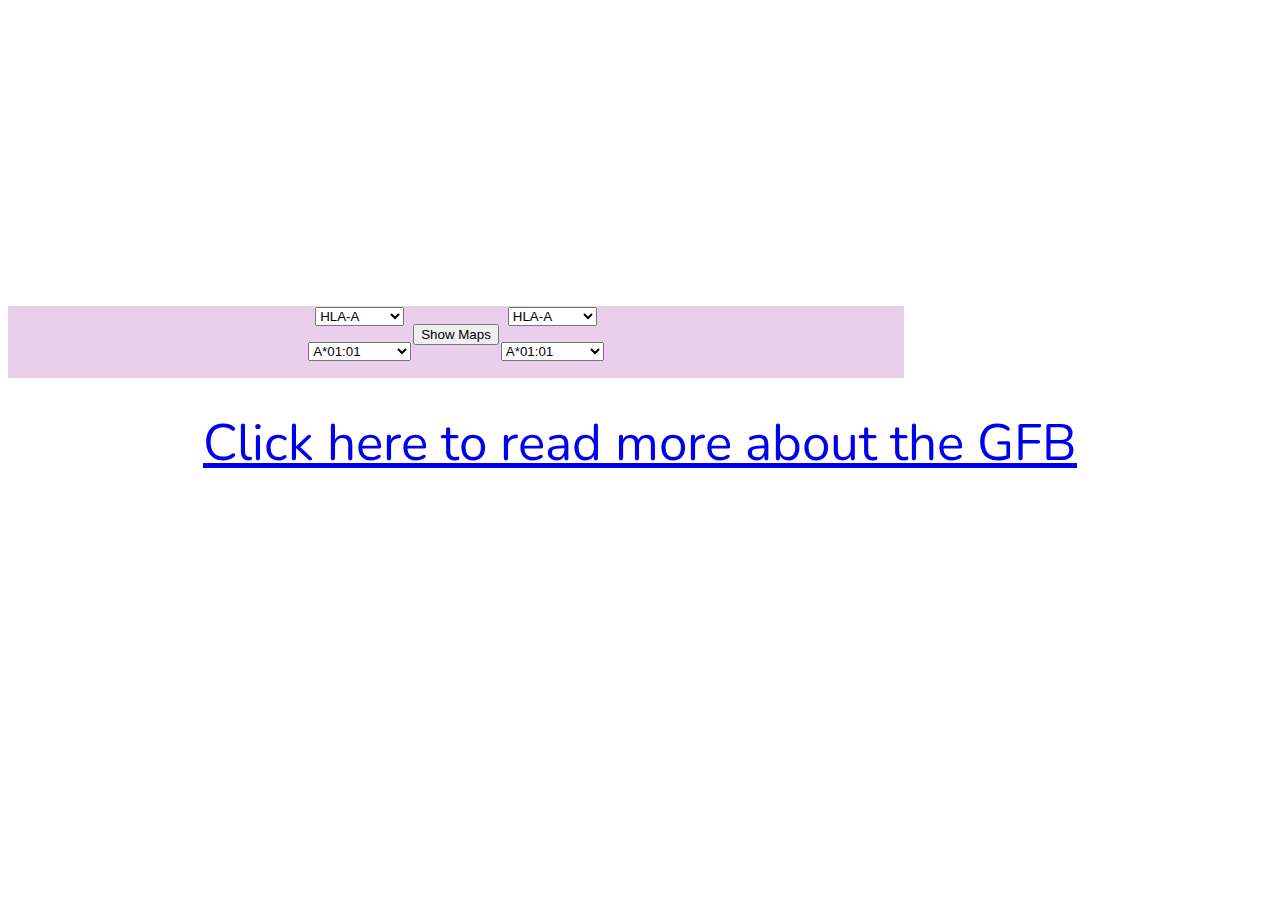
<file: mobileapp/index.html>
<html>
<head>
<title>GFB</title>
<LINK REL=StyleSheet HREF="http://www.igdawg.org/idawg_style.css" TYPE="text/css" MEDIA="handheld" />
<LINK REL="apple-touch-icon" href="apple-touch-icon_iphone3.png" />
<LINK REL="apple-touch-icon" sizes="57x57" href="apple-touch-icon_iphone3.png" />
<LINK REL="apple-touch-icon" sizes="72x72" href="apple-touch-icon_ipad.png" />
<LINK REL="apple-touch-icon" sizes="114x114" href="apple-touch-icon_iphone4.png" />
<LINK REL="apple-touch-startup-image" href="app-startup-image.png" />
<link rel="stylesheet" href="styles.css">
<meta name="apple-mobile-web-app-capable" content="yes" />
<meta name="apple-mobile-web-app-status-bar-style" content="black" />
<meta name="viewport" content="width=device-width, initial-scale=1">
<meta name="copyright" content="steven j mack 2011" />


<script type="text/javascript">
var doOnce=0;
var allele1;
var portsize="320"; // 310/320 == 0.96875
var landsize="446"; // 446/460 ==
var mapsize;

//alleles with only admixed or mig populations
const alleles = [
    "A*68:15", "A*24:22", "A*02:60", "A*34:03", "A*74:09", "A*74:11", "A*03:12", "A*26:07", "A*68:08", "A*33:05", 
    "B*07:20", "B*15:42", "B*08:12", "B*35:33", "B*57:06", "B*40:27", "B*51:13", "B*78:05", "B*51:44", 
    "C*15:09", "C*06:08", "C*06:09", "C*08:13", "C*16:08", "C*17:04", 
    "DRB1*01:06", "DRB1*13:22", "DRB1*13:16", "DRB1*03:06", "DRB1*16:07", "DRB1*11:15", "DRB1*13:21", "DRB1*14:16", 
    "DRB1*14:24", "DRB1*13:14"
]; 


function initializePage()
{
	if (window.orientation==0)
	{ 
		mapsize=portsize;
	}
	else
	{
		mapsize=landsize;
	}
	applyBlank();
}

function applyBlank()
{
	document.getElementById("leftmap").innerHTML="<img src='blank_map.gif' width=" + mapsize + ">";
	
	document.getElementById("rightmap").innerHTML="<img src='blank_map.gif' width=" + mapsize + ">";
}

function updateMap() // this keeps the maps from being loaded when the orientation changes
{
	if (doOnce == 0) {doOnce++;}	
		showMap();
}

function showMap() {

	// calculate the new mapsize based on the viewport width
	//var mapsize = viewportWidth * 0.7; 
	allele1 = document.leftallele.allele.value;
	
	//if selected allele only has admixed populations, display admixed map indicating the variant does not have
	//a map
	if (alleles.includes(allele1)) {
		allele1 = 'admixed_mig'
	}

	//TOP = LEFT
	//BOTTOM = RIGHT

	if (window.orientation == -90) { //turned right, turn TOP MAP OFF, KEEP BOTTOM MAP
			document.getElementById("leftmap").innerHTML = "";
			
			//set small timeout to allow tab to disappear before updating image attributes, since the bottom image is closer to the tab bar
			setTimeout(() => {
				let right = document.getElementById("right")

				right.style.objectFit = "contain";
				right.style.width = "100%";
				right.style.height = "100vh";
    		}, 0);

	} else {
		document.getElementById("leftmap").innerHTML="<img id='left' src='https://github.com/liviatran/pypopMaps/blob/main/"+ allele1 + ".jpg?raw=true' width=" + mapsize + ">";


		let left = document.getElementById("left")
		left.style.marginBottom = "15px";
	}

	allele2=document.rightallele.allele.value;
	if (alleles.includes(allele2)) {
		allele2 = 'admixed_mig'
	}

	if (window.orientation==90) // turned left; TURN BOTTOM MAP OFF, KEEP TOP MAP
		{
			document.getElementById("rightmap").innerHTML="";

			let left = document.getElementById("left")
			left.style.objectFit = "contain";
			left.style.width = "100%";
			left.style.height = "100vh";
			
		}
	else
		{
			document.getElementById("rightmap").innerHTML="<img id='right' src='https://github.com/liviatran/pypopMaps/blob/main/"+ allele2 + ".jpg?raw=true' width=" + mapsize + ">";

			let right = document.getElementById("right")
			right.style.marginBottom = "15px";
		}

	document.getElementById("cancelbutton").innerHTML="<button type='button' onclick='clearMaps()'>Clear Maps</button>";

}

function clearMaps()
{
	document.getElementById("cancelbutton").innerHTML="";
	applyBlank();
	document.leftallele.allele[0].selected="1";
	document.leftlocus.locus[0].selected="1";
	document.rightallele.allele[0].selected="1";
	document.rightlocus.locus[0].selected="1";
	doOnce=0;

}

function newOrientation()
{
	switch(window.orientation)
	{
		case 0:  // Portrait - show both maps, stacked vertically
		//	document.getElementById("orient1").innerHTML="<br>";
		//	document.getElementById("titlerow").innerHTML="";
			mapsize=portsize;
			if (doOnce!=0) 
				{ showMap();}
				else
				{ applyBlank();}
		break;	
		case -90: // Landscape, turned Right/Clockwise - show right map
		//	document.getElementById("orient1").innerHTML="";	
		//	document.getElementById("titlerow").innerHTML="<center><font face='sans-serif' size=2>Compare Global HLA Allele Frequencies</font></center>";
			mapsize=landsize;	
			if (doOnce!=0) 
				{ showMap();}	
				else
				{ applyBlank();}
		break;

		case 90: // Landscape, turned Left/anticlockwise - show left map
		//	document.getElementById("orient1").innerHTML="";
		//	document.getElementById("titlerow").innerHTML="<center><font face='sans-serif' size=2>Compare Global HLA Allele Frequencies</font></center>";
			mapsize=landsize;
			if (doOnce!=0) 
				{ showMap();}
				else
				{ applyBlank();}
		break;

		case 180: //Portrait, upside down - not active
		//	document.getElementById("orient1").innerHTML="<br>";
		//	document.getElementById("titlerow").innerHTML="";
			mapsize=portsize;
			if (doOnce!=0) 
				{ showMap();}
				else
				{ applyBlank();}
		break;
	}
}

function switchLocus(side)
{
	switch(side)
	{
		case 1:
		document.leftallele.allele[839].selected="1";
		document.leftallele.allele[document.leftlocus.locus.value].selected="1";
		break;

		case 2:
		document.rightallele.allele[839].selected="1";
		document.rightallele.allele[document.rightlocus.locus.value].selected="1";
		break;
	}
}

//add event listener to auto update maps when user selection changes
document.addEventListener("DOMContentLoaded", function () {
	const rightLocus = document.forms['rightlocus'].elements['locus'];
    const rightAllele = document.forms['rightallele'].elements['allele'];
	
	const leftLocus = document.forms['leftlocus'].elements['locus'];
	const leftAllele = document.forms['leftallele'].elements['allele'];
	
	let showMapClick = false

	document.getElementById('showMap').addEventListener('click', function () {
        showMapClick = true; 
        showMap(); 
    });

	document.getElementById('cancelbutton').addEventListener('click', function () {
        showMapClick = false; 
    });

	//if the locus changes, send a change event to the right allele event listener so map will update
	rightLocus.addEventListener('change', function() {
		rightAllele.dispatchEvent(new Event('change'));
	});
	
	//update map based on changes in user selection only if show map button is clicked
	rightAllele.addEventListener('change', function () {
		if(showMapClick){
			showMap();
		}
	});

	leftLocus.addEventListener('change', function() {
		leftAllele.dispatchEvent(new Event('change'));
	});

	leftAllele.addEventListener('change', function () {
		if(showMapClick){
			showMap();
		}
	});

});

function openAbout() {
        window.open('about.html', "_blank");
        }

</script>
</head>


<body onOrientationChange="newOrientation();" onLoad="initializePage();">
<table border=0 cellspacing=0 cellpadding=0>
<tr><td>
<span id=titlerow>
</span>
<tr><td align=center>
	<span id=leftmap></span>
	<span id=orient1></span>
	<span id=rightmap></span>

<tr><td id='tab' align=center bgcolor="#e9cfec" style="width: auto; height: auto; padding: 0px;"> <!//#fcdfff>

<table border=0 cellspacing=0 cellpadding=1>
	<tr><td>
<center>
<form name="leftlocus">
<select name="locus" onChange="switchLocus(1);">
<option value=0 selected>HLA-A</a>
<option value=460>HLA-C</a>
<option value=165>HLA-B</a>
<option value=652>HLA-DRB1</a>
<option value=614>HLA-DQA1</a>
<option value=622>HLA-DQB1</a>
<option value=537>HLA-DPA1</a>
<option value=546>HLA-DPB1</a>
</select>
</form>

<form name="leftallele" onSubmit="showMap();">
<select name="allele">
	<option value="A*01:01" selected>A*01:01</option>
	<option value="A*01:02">A*01:02</option>
	<option value="A*01:03">A*01:03</option>
	<option value="A*01:06">A*01:06</option>
	<option value="A*02:01">A*02:01</option>
	<option value="A*02:02">A*02:02</option>
	<option value="A*02:03">A*02:03</option>
	<option value="A*02:04">A*02:04</option>
	<option value="A*02:05">A*02:05</option>
	<option value="A*02:06">A*02:06</option>
	<option value="A*02:07">A*02:07</option>
	<option value="A*02:08">A*02:08</option>
	<option value="A*02:10">A*02:10</option>
	<option value="A*02:11">A*02:11</option>
	<option value="A*02:12">A*02:12</option>
	<option value="A*02:13">A*02:13</option>
	<option value="A*02:14">A*02:14</option>
	<option value="A*02:16">A*02:16</option>
	<option value="A*02:17">A*02:17</option>
	<option value="A*02:18">A*02:18</option>
	<option value="A*02:19">A*02:19</option>
	<option value="A*02:20">A*02:20</option>
	<option value="A*02:21">A*02:21</option>
	<option value="A*02:22">A*02:22</option>
	<option value="A*02:24">A*02:24</option>
	<option value="A*02:25">A*02:25</option>
	<option value="A*02:26">A*02:26</option>
	<option value="A*02:27">A*02:27</option>
	<option value="A*02:28">A*02:28</option>
	<option value="A*02:30">A*02:30</option>
	<option value="A*02:33">A*02:33</option>
	<option value="A*02:34">A*02:34</option>
	<option value="A*02:36">A*02:36</option>
	<option value="A*02:37">A*02:37</option>
	<option value="A*02:38">A*02:38</option>
	<option value="A*02:40">A*02:40</option>
	<option value="A*02:42">A*02:42</option>
	<option value="A*02:44">A*02:44</option>
	<option value="A*02:45">A*02:45</option>
	<option value="A*02:46">A*02:46</option>
	<option value="A*02:49">A*02:49</option>
	<option value="A*02:51">A*02:51</option>
	<option value="A*02:54">A*02:54</option>
	<option value="A*02:55">A*02:55</option>
	<option value="A*02:58">A*02:58</option>
	<option value="A*02:60">A*02:60</option>
	<option value="A*03:01">A*03:01</option>
	<option value="A*03:02">A*03:02</option>
	<option value="A*03:05">A*03:05</option>
	<option value="A*03:07">A*03:07</option>
	<option value="A*03:08">A*03:08</option>
	<option value="A*03:10">A*03:10</option>
	<option value="A*03:12">A*03:12</option>
	<option value="A*11:01">A*11:01</option>
	<option value="A*11:02">A*11:02</option>
	<option value="A*11:03">A*11:03</option>
	<option value="A*11:04">A*11:04</option>
	<option value="A*11:06">A*11:06</option>
	<option value="A*11:10">A*11:10</option>
	<option value="A*11:12">A*11:12</option>
	<option value="A*11:13">A*11:13</option>
	<option value="A*23:01">A*23:01</option>
	<option value="A*23:02">A*23:02</option>
	<option value="A*23:03">A*23:03</option>
	<option value="A*23:04">A*23:04</option>
	<option value="A*23:05">A*23:05</option>
	<option value="A*23:09">A*23:09</option>
	<option value="A*24:02">A*24:02</option>
	<option value="A*24:03">A*24:03</option>
	<option value="A*24:04">A*24:04</option>
	<option value="A*24:05">A*24:05</option>
	<option value="A*24:06">A*24:06</option>
	<option value="A*24:07">A*24:07</option>
	<option value="A*24:08">A*24:08</option>
	<option value="A*24:10">A*24:10</option>
	<option value="A*24:13">A*24:13</option>
	<option value="A*24:14">A*24:14</option>
	<option value="A*24:15">A*24:15</option>
	<option value="A*24:17">A*24:17</option>
	<option value="A*24:18">A*24:18</option>
	<option value="A*24:20">A*24:20</option>
	<option value="A*24:21">A*24:21</option>
	<option value="A*24:22">A*24:22</option>
	<option value="A*24:23">A*24:23</option>
	<option value="A*24:24">A*24:24</option>
	<option value="A*24:25">A*24:25</option>
	<option value="A*24:27">A*24:27</option>
	<option value="A*24:28">A*24:28</option>
	<option value="A*24:29">A*24:29</option>
	<option value="A*24:31">A*24:31</option>
	<option value="A*24:35">A*24:35</option>
	<option value="A*24:46">A*24:46</option>
	<option value="A*25:01">A*25:01</option>
	<option value="A*25:02">A*25:02</option>
	<option value="A*26:01">A*26:01</option>
	<option value="A*26:02">A*26:02</option>
	<option value="A*26:03">A*26:03</option>
	<option value="A*26:04">A*26:04</option>
	<option value="A*26:05">A*26:05</option>
	<option value="A*26:06">A*26:06</option>
	<option value="A*26:07">A*26:07</option>
	<option value="A*26:08">A*26:08</option>
	<option value="A*26:09">A*26:09</option>
	<option value="A*26:10">A*26:10</option>
	<option value="A*26:11">A*26:11</option>
	<option value="A*26:12">A*26:12</option>
	<option value="A*26:14">A*26:14</option>
	<option value="A*26:16">A*26:16</option>
	<option value="A*26:18">A*26:18</option>
	<option value="A*29:01">A*29:01</option>
	<option value="A*29:02">A*29:02</option>
	<option value="A*29:03">A*29:03</option>
	<option value="A*29:04">A*29:04</option>
	<option value="A*30:01">A*30:01</option>
	<option value="A*30:02">A*30:02</option>
	<option value="A*30:03">A*30:03</option>
	<option value="A*30:04">A*30:04</option>
	<option value="A*30:06">A*30:06</option>
	<option value="A*30:07">A*30:07</option>
	<option value="A*30:08">A*30:08</option>
	<option value="A*30:09">A*30:09</option>
	<option value="A*30:10">A*30:10</option>
	<option value="A*30:11">A*30:11</option>
	<option value="A*30:12">A*30:12</option>
	<option value="A*31:01">A*31:01</option>
	<option value="A*31:02">A*31:02</option>
	<option value="A*31:03">A*31:03</option>
	<option value="A*31:04">A*31:04</option>
	<option value="A*31:05">A*31:05</option>
	<option value="A*31:06">A*31:06</option>
	<option value="A*31:08">A*31:08</option>
	<option value="A*32:01">A*32:01</option>
	<option value="A*32:02">A*32:02</option>
	<option value="A*32:03">A*32:03</option>
	<option value="A*32:04">A*32:04</option>
	<option value="A*32:05">A*32:05</option>
	<option value="A*32:06">A*32:06</option>
	<option value="A*33:01">A*33:01</option>
	<option value="A*33:03">A*33:03</option>
	<option value="A*33:04">A*33:04</option>
	<option value="A*33:05">A*33:05</option>
	<option value="A*34:01">A*34:01</option>
	<option value="A*34:02">A*34:02</option>
	<option value="A*34:03">A*34:03</option>
	<option value="A*36:01">A*36:01</option>
	<option value="A*43:01">A*43:01</option>
	<option value="A*66:01">A*66:01</option>
	<option value="A*66:02">A*66:02</option>
	<option value="A*66:03">A*66:03</option>
	<option value="A*68:01">A*68:01</option>
	<option value="A*68:02">A*68:02</option>
	<option value="A*68:03">A*68:03</option>
	<option value="A*68:04">A*68:04</option>
	<option value="A*68:05">A*68:05</option>
	<option value="A*68:06">A*68:06</option>
	<option value="A*68:08">A*68:08</option>
	<option value="A*68:12">A*68:12</option>
	<option value="A*68:15">A*68:15</option>
	<option value="A*68:17">A*68:17</option>
	<option value="A*69:01">A*69:01</option>
	<option value="A*74:01">A*74:01</option>
	<option value="A*74:03">A*74:03</option>
	<option value="A*74:09">A*74:09</option>
	<option value="A*74:11">A*74:11</option>
	<option value="A*80:01">A*80:01</option>
	<option value="B*07:02">B*07:02</option>
	<option value="B*07:03">B*07:03</option>
	<option value="B*07:04">B*07:04</option>
	<option value="B*07:05">B*07:05</option>
	<option value="B*07:07">B*07:07</option>
	<option value="B*07:12">B*07:12</option>
	<option value="B*07:13">B*07:13</option>
	<option value="B*07:14">B*07:14</option>
	<option value="B*07:15">B*07:15</option>
	<option value="B*07:17">B*07:17</option>
	<option value="B*07:20">B*07:20</option>
	<option value="B*07:22">B*07:22</option>
	<option value="B*07:26">B*07:26</option>
	<option value="B*07:33">B*07:33</option>
	<option value="B*07:36">B*07:36</option>
	<option value="B*08:01">B*08:01</option>
	<option value="B*08:02">B*08:02</option>
	<option value="B*08:03">B*08:03</option>
	<option value="B*08:04">B*08:04</option>
	<option value="B*08:05">B*08:05</option>
	<option value="B*08:12">B*08:12</option>
	<option value="B*13:01">B*13:01</option>
	<option value="B*13:02">B*13:02</option>
	<option value="B*13:03">B*13:03</option>
	<option value="B*13:04">B*13:04</option>
	<option value="B*13:07">B*13:07</option>
	<option value="B*13:09">B*13:09</option>
	<option value="B*13:11">B*13:11</option>
	<option value="B*14:01">B*14:01</option>
	<option value="B*14:02">B*14:02</option>
	<option value="B*14:03">B*14:03</option>
	<option value="B*14:04">B*14:04</option>
	<option value="B*14:05">B*14:05</option>
	<option value="B*14:06">B*14:06</option>
	<option value="B*15:01">B*15:01</option>
	<option value="B*15:02">B*15:02</option>
	<option value="B*15:03">B*15:03</option>
	<option value="B*15:04">B*15:04</option>
	<option value="B*15:05">B*15:05</option>
	<option value="B*15:06">B*15:06</option>
	<option value="B*15:07">B*15:07</option>
	<option value="B*15:08">B*15:08</option>
	<option value="B*15:09">B*15:09</option>
	<option value="B*15:10">B*15:10</option>
	<option value="B*15:11">B*15:11</option>
	<option value="B*15:12">B*15:12</option>
	<option value="B*15:13">B*15:13</option>
	<option value="B*15:15">B*15:15</option>
	<option value="B*15:16">B*15:16</option>
	<option value="B*15:17">B*15:17</option>
	<option value="B*15:18">B*15:18</option>
	<option value="B*15:20">B*15:20</option>
	<option value="B*15:21">B*15:21</option>
	<option value="B*15:23">B*15:23</option>
	<option value="B*15:24">B*15:24</option>
	<option value="B*15:25">B*15:25</option>
	<option value="B*15:27">B*15:27</option>
	<option value="B*15:28">B*15:28</option>
	<option value="B*15:29">B*15:29</option>
	<option value="B*15:30">B*15:30</option>
	<option value="B*15:31">B*15:31</option>
	<option value="B*15:32">B*15:32</option>
	<option value="B*15:34">B*15:34</option>
	<option value="B*15:35">B*15:35</option>
	<option value="B*15:36">B*15:36</option>
	<option value="B*15:37">B*15:37</option>
	<option value="B*15:38">B*15:38</option>
	<option value="B*15:39">B*15:39</option>
	<option value="B*15:40">B*15:40</option>
	<option value="B*15:42">B*15:42</option>
	<option value="B*15:45">B*15:45</option>
	<option value="B*15:46">B*15:46</option>
	<option value="B*15:47">B*15:47</option>
	<option value="B*15:48">B*15:48</option>
	<option value="B*15:50">B*15:50</option>
	<option value="B*15:53">B*15:53</option>
	<option value="B*15:55">B*15:55</option>
	<option value="B*15:56">B*15:56</option>
	<option value="B*15:58">B*15:58</option>
	<option value="B*15:63">B*15:63</option>
	<option value="B*15:64">B*15:64</option>
	<option value="B*15:67">B*15:67</option>
	<option value="B*15:70">B*15:70</option>
	<option value="B*15:71">B*15:71</option>
	<option value="B*18:01">B*18:01</option>
	<option value="B*18:02">B*18:02</option>
	<option value="B*18:03">B*18:03</option>
	<option value="B*18:05">B*18:05</option>
	<option value="B*18:06">B*18:06</option>
	<option value="B*18:07">B*18:07</option>
	<option value="B*18:11">B*18:11</option>
	<option value="B*18:12">B*18:12</option>
	<option value="B*27:01">B*27:01</option>
	<option value="B*27:02">B*27:02</option>
	<option value="B*27:03">B*27:03</option>
	<option value="B*27:04">B*27:04</option>
	<option value="B*27:05">B*27:05</option>
	<option value="B*27:06">B*27:06</option>
	<option value="B*27:07">B*27:07</option>
	<option value="B*27:08">B*27:08</option>
	<option value="B*27:09">B*27:09</option>
	<option value="B*27:11">B*27:11</option>
	<option value="B*27:12">B*27:12</option>
	<option value="B*27:14">B*27:14</option>
	<option value="B*27:21">B*27:21</option>
	<option value="B*35:01">B*35:01</option>
	<option value="B*35:02">B*35:02</option>
	<option value="B*35:03">B*35:03</option>
	<option value="B*35:04">B*35:04</option>
	<option value="B*35:05">B*35:05</option>
	<option value="B*35:06">B*35:06</option>
	<option value="B*35:07">B*35:07</option>
	<option value="B*35:08">B*35:08</option>
	<option value="B*35:09">B*35:09</option>
	<option value="B*35:10">B*35:10</option>
	<option value="B*35:11">B*35:11</option>
	<option value="B*35:12">B*35:12</option>
	<option value="B*35:13">B*35:13</option>
	<option value="B*35:14">B*35:14</option>
	<option value="B*35:15">B*35:15</option>
	<option value="B*35:16">B*35:16</option>
	<option value="B*35:17">B*35:17</option>
	<option value="B*35:18">B*35:18</option>
	<option value="B*35:19">B*35:19</option>
	<option value="B*35:20">B*35:20</option>
	<option value="B*35:21">B*35:21</option>
	<option value="B*35:23">B*35:23</option>
	<option value="B*35:24">B*35:24</option>
	<option value="B*35:25">B*35:25</option>
	<option value="B*35:27">B*35:27</option>
	<option value="B*35:28">B*35:28</option>
	<option value="B*35:32">B*35:32</option>
	<option value="B*35:33">B*35:33</option>
	<option value="B*35:34">B*35:34</option>
	<option value="B*35:43">B*35:43</option>
	<option value="B*35:46">B*35:46</option>
	<option value="B*35:51">B*35:51</option>
	<option value="B*37:01">B*37:01</option>
	<option value="B*37:02">B*37:02</option>
	<option value="B*38:01">B*38:01</option>
	<option value="B*38:02">B*38:02</option>
	<option value="B*38:04">B*38:04</option>
	<option value="B*38:05">B*38:05</option>
	<option value="B*38:06">B*38:06</option>
	<option value="B*39:01">B*39:01</option>
	<option value="B*39:02">B*39:02</option>
	<option value="B*39:03">B*39:03</option>
	<option value="B*39:04">B*39:04</option>
	<option value="B*39:05">B*39:05</option>
	<option value="B*39:06">B*39:06</option>
	<option value="B*39:07">B*39:07</option>
	<option value="B*39:08">B*39:08</option>
	<option value="B*39:09">B*39:09</option>
	<option value="B*39:10">B*39:10</option>
	<option value="B*39:11">B*39:11</option>
	<option value="B*39:12">B*39:12</option>
	<option value="B*39:13">B*39:13</option>
	<option value="B*39:15">B*39:15</option>
	<option value="B*39:23">B*39:23</option>
	<option value="B*39:24">B*39:24</option>
	<option value="B*40:01">B*40:01</option>
	<option value="B*40:02">B*40:02</option>
	<option value="B*40:03">B*40:03</option>
	<option value="B*40:04">B*40:04</option>
	<option value="B*40:05">B*40:05</option>
	<option value="B*40:06">B*40:06</option>
	<option value="B*40:07">B*40:07</option>
	<option value="B*40:08">B*40:08</option>
	<option value="B*40:09">B*40:09</option>
	<option value="B*40:10">B*40:10</option>
	<option value="B*40:11">B*40:11</option>
	<option value="B*40:12">B*40:12</option>
	<option value="B*40:14">B*40:14</option>
	<option value="B*40:15">B*40:15</option>
	<option value="B*40:16">B*40:16</option>
	<option value="B*40:18">B*40:18</option>
	<option value="B*40:19">B*40:19</option>
	<option value="B*40:20">B*40:20</option>
	<option value="B*40:21">B*40:21</option>
	<option value="B*40:23">B*40:23</option>
	<option value="B*40:27">B*40:27</option>
	<option value="B*40:35">B*40:35</option>
	<option value="B*40:36">B*40:36</option>
	<option value="B*40:37">B*40:37</option>
	<option value="B*40:38">B*40:38</option>
	<option value="B*40:39">B*40:39</option>
	<option value="B*40:42">B*40:42</option>
	<option value="B*40:44">B*40:44</option>
	<option value="B*40:49">B*40:49</option>
	<option value="B*40:50">B*40:50</option>
	<option value="B*40:52">B*40:52</option>
	<option value="B*41:01">B*41:01</option>
	<option value="B*41:02">B*41:02</option>
	<option value="B*41:03">B*41:03</option>
	<option value="B*42:01">B*42:01</option>
	<option value="B*42:02">B*42:02</option>
	<option value="B*44:02">B*44:02</option>
	<option value="B*44:03">B*44:03</option>
	<option value="B*44:04">B*44:04</option>
	<option value="B*44:05">B*44:05</option>
	<option value="B*44:06">B*44:06</option>
	<option value="B*44:07">B*44:07</option>
	<option value="B*44:08">B*44:08</option>
	<option value="B*44:09">B*44:09</option>
	<option value="B*44:10">B*44:10</option>
	<option value="B*44:12">B*44:12</option>
	<option value="B*44:15">B*44:15</option>
	<option value="B*44:18">B*44:18</option>
	<option value="B*44:22">B*44:22</option>
	<option value="B*44:26">B*44:26</option>
	<option value="B*45:01">B*45:01</option>
	<option value="B*45:02">B*45:02</option>
	<option value="B*45:06">B*45:06</option>
	<option value="B*46:01">B*46:01</option>
	<option value="B*46:02">B*46:02</option>
	<option value="B*47:01">B*47:01</option>
	<option value="B*47:02">B*47:02</option>
	<option value="B*47:03">B*47:03</option>
	<option value="B*48:01">B*48:01</option>
	<option value="B*48:02">B*48:02</option>
	<option value="B*48:03">B*48:03</option>
	<option value="B*48:04">B*48:04</option>
	<option value="B*48:06">B*48:06</option>
	<option value="B*48:07">B*48:07</option>
	<option value="B*48:08">B*48:08</option>
	<option value="B*49:01">B*49:01</option>
	<option value="B*49:02">B*49:02</option>
	<option value="B*50:01">B*50:01</option>
	<option value="B*50:02">B*50:02</option>
	<option value="B*51:01">B*51:01</option>
	<option value="B*51:02">B*51:02</option>
	<option value="B*51:03">B*51:03</option>
	<option value="B*51:04">B*51:04</option>
	<option value="B*51:05">B*51:05</option>
	<option value="B*51:06">B*51:06</option>
	<option value="B*51:07">B*51:07</option>
	<option value="B*51:08">B*51:08</option>
	<option value="B*51:09">B*51:09</option>
	<option value="B*51:10">B*51:10</option>
	<option value="B*51:12">B*51:12</option>
	<option value="B*51:13">B*51:13</option>
	<option value="B*51:14">B*51:14</option>
	<option value="B*51:15">B*51:15</option>
	<option value="B*51:18">B*51:18</option>
	<option value="B*51:21">B*51:21</option>
	<option value="B*51:22">B*51:22</option>
	<option value="B*51:27">B*51:27</option>
	<option value="B*51:34">B*51:34</option>
	<option value="B*51:44">B*51:44</option>
	<option value="B*52:01">B*52:01</option>
	<option value="B*52:02">B*52:02</option>
	<option value="B*53:01">B*53:01</option>
	<option value="B*53:02">B*53:02</option>
	<option value="B*53:03">B*53:03</option>
	<option value="B*53:04">B*53:04</option>
	<option value="B*53:05">B*53:05</option>
	<option value="B*53:08">B*53:08</option>
	<option value="B*54:01">B*54:01</option>
	<option value="B*54:02">B*54:02</option>
	<option value="B*55:01">B*55:01</option>
	<option value="B*55:02">B*55:02</option>
	<option value="B*55:03">B*55:03</option>
	<option value="B*55:04">B*55:04</option>
	<option value="B*55:07">B*55:07</option>
	<option value="B*55:08">B*55:08</option>
	<option value="B*55:10">B*55:10</option>
	<option value="B*55:12">B*55:12</option>
	<option value="B*55:16">B*55:16</option>
	<option value="B*56:01">B*56:01</option>
	<option value="B*56:02">B*56:02</option>
	<option value="B*56:03">B*56:03</option>
	<option value="B*56:04">B*56:04</option>
	<option value="B*56:05">B*56:05</option>
	<option value="B*56:06">B*56:06</option>
	<option value="B*56:07">B*56:07</option>
	<option value="B*56:09">B*56:09</option>
	<option value="B*56:11">B*56:11</option>
	<option value="B*57:01">B*57:01</option>
	<option value="B*57:02">B*57:02</option>
	<option value="B*57:03">B*57:03</option>
	<option value="B*57:04">B*57:04</option>
	<option value="B*57:06">B*57:06</option>
	<option value="B*58:01">B*58:01</option>
	<option value="B*58:02">B*58:02</option>
	<option value="B*58:06">B*58:06</option>
	<option value="B*59:01">B*59:01</option>
	<option value="B*67:01">B*67:01</option>
	<option value="B*73:01">B*73:01</option>
	<option value="B*78:01">B*78:01</option>
	<option value="B*78:02">B*78:02</option>
	<option value="B*78:03">B*78:03</option>
	<option value="B*78:05">B*78:05</option>
	<option value="B*81:01">B*81:01</option>
	<option value="B*82:01">B*82:01</option>
	<option value="B*82:02">B*82:02</option>
	<option value="C*01:02">C*01:02</option>
	<option value="C*01:03">C*01:03</option>
	<option value="C*01:04">C*01:04</option>
	<option value="C*01:06">C*01:06</option>
	<option value="C*02:02">C*02:02</option>
	<option value="C*02:03">C*02:03</option>
	<option value="C*02:04">C*02:04</option>
	<option value="C*02:10">C*02:10</option>
	<option value="C*03:02">C*03:02</option>
	<option value="C*03:03">C*03:03</option>
	<option value="C*03:04">C*03:04</option>
	<option value="C*03:05">C*03:05</option>
	<option value="C*03:06">C*03:06</option>
	<option value="C*03:07">C*03:07</option>
	<option value="C*03:08">C*03:08</option>
	<option value="C*03:09">C*03:09</option>
	<option value="C*03:10">C*03:10</option>
	<option value="C*03:12">C*03:12</option>
	<option value="C*03:13">C*03:13</option>
	<option value="C*03:15">C*03:15</option>
	<option value="C*03:16">C*03:16</option>
	<option value="C*04:01">C*04:01</option>
	<option value="C*04:03">C*04:03</option>
	<option value="C*04:04">C*04:04</option>
	<option value="C*04:06">C*04:06</option>
	<option value="C*04:07">C*04:07</option>
	<option value="C*04:10">C*04:10</option>
	<option value="C*05:01">C*05:01</option>
	<option value="C*0502">C*0502</option>
	<option value="C*05:04">C*05:04</option>
	<option value="C*06:02">C*06:02</option>
	<option value="C*06:03">C*06:03</option>
	<option value="C*06:04">C*06:04</option>
	<option value="C*06:06">C*06:06</option>
	<option value="C*06:08">C*06:08</option>
	<option value="C*06:09">C*06:09</option>
	<option value="C*07:01">C*07:01</option>
	<option value="C*07:02">C*07:02</option>
	<option value="C*07:03">C*07:03</option>
	<option value="C*07:04">C*07:04</option>
	<option value="C*07:05">C*07:05</option>
	<option value="C*07:07">C*07:07</option>
	<option value="C*07:08">C*07:08</option>
	<option value="C*07:10">C*07:10</option>
	<option value="C*07:13">C*07:13</option>
	<option value="C*07:14">C*07:14</option>
	<option value="C*07:17">C*07:17</option>
	<option value="C*07:29">C*07:29</option>
	<option value="C*08:01">C*08:01</option>
	<option value="C*08:02">C*08:02</option>
	<option value="C*08:03">C*08:03</option>
	<option value="C*08:04">C*08:04</option>
	<option value="C*08:05">C*08:05</option>
	<option value="C*08:06">C*08:06</option>
	<option value="C*08:13">C*08:13</option>
	<option value="C*12:02">C*12:02</option>
	<option value="C*12:03">C*12:03</option>
	<option value="C*12:04">C*12:04</option>
	<option value="C*12:05">C*12:05</option>
	<option value="C*12:07">C*12:07</option>
	<option value="C*14:02">C*14:02</option>
	<option value="C*14:03">C*14:03</option>
	<option value="C*14:04">C*14:04</option>
	<option value="C*15:02">C*15:02</option>
	<option value="C*15:03">C*15:03</option>
	<option value="C*15:04">C*15:04</option>
	<option value="C*15:05">C*15:05</option>
	<option value="C*15:07">C*15:07</option>
	<option value="C*15:08">C*15:08</option>
	<option value="C*15:09">C*15:09</option>
	<option value="C*16:01">C*16:01</option>
	<option value="C*16:02">C*16:02</option>
	<option value="C*16:04">C*16:04</option>
	<option value="C*16:08">C*16:08</option>
	<option value="C*17:01">C*17:01</option>
	<option value="C*17:04">C*17:04</option>
	<option value="C*18:01">C*18:01</option>
	<option value="DPA1*01:03">DPA1*01:03</option>
	<option value="DPA1*01:04">DPA1*01:04</option>
	<option value="DPA1*01:05">DPA1*01:05</option>
	<option value="DPA1*02:01">DPA1*02:01</option>
	<option value="DPA1*02:02">DPA1*02:02</option>
	<option value="DPA1*02:03">DPA1*02:03</option>
	<option value="DPA1*03:01">DPA1*03:01</option>
	<option value="DPA1*03:02">DPA1*03:02</option>
	<option value="DPA1*04:01">DPA1*04:01</option>
	<option value="DPB1*01:01">DPB1*01:01</option>
	<option value="DPB1*02:01">DPB1*02:01</option>
	<option value="DPB1*02:02">DPB1*02:02</option>
	<option value="DPB1*03:01">DPB1*03:01</option>
	<option value="DPB1*04:01">DPB1*04:01</option>
	<option value="DPB1*04:02">DPB1*04:02</option>
	<option value="DPB1*05:01">DPB1*05:01</option>
	<option value="DPB1*06:01">DPB1*06:01</option>
	<option value="DPB1*08:01">DPB1*08:01</option>
	<option value="DPB1*09:01">DPB1*09:01</option>
	<option value="DPB1*107:01">DPB1*107:01</option>
	<option value="DPB1*10:01">DPB1*10:01</option>
	<option value="DPB1*11:01">DPB1*11:01</option>
	<option value="DPB1*13:01">DPB1*13:01</option>
	<option value="DPB1*14:01">DPB1*14:01</option>
	<option value="DPB1*111:01">DPB1*111:01</option>
	<option value="DPB1*15:01">DPB1*15:01</option>
	<option value="DPB1*16:01">DPB1*16:01</option>
	<option value="DPB1*17:01">DPB1*17:01</option>
	<option value="DPB1*18:01">DPB1*18:01</option>
	<option value="DPB1*19:01">DPB1*19:01</option>
	<option value="DPB1*20:01">DPB1*20:01</option>
	<option value="DPB1*21:01">DPB1*21:01</option>
	<option value="DPB1*22:01">DPB1*22:01</option>
	<option value="DPB1*24:01">DPB1*24:01</option>
	<option value="DPB1*25:01">DPB1*25:01</option>
	<option value="DPB1*26:01">DPB1*26:01</option>
	<option value="DPB1*27:01">DPB1*27:01</option>
	<option value="DPB1*28:01">DPB1*28:01</option>
	<option value="DPB1*29:01">DPB1*29:01</option>
	<option value="DPB1*30:01">DPB1*30:01</option>
	<option value="DPB1*31:01">DPB1*31:01</option>
	<option value="DPB1*32:01">DPB1*32:01</option>
	<option value="DPB1*33:01">DPB1*33:01</option>
	<option value="DPB1*34:01">DPB1*34:01</option>
	<option value="DPB1*35:01">DPB1*35:01</option>
	<option value="DPB1*36:01">DPB1*36:01</option>
	<option value="DPB1*37:01">DPB1*37:01</option>
	<option value="DPB1*38:01">DPB1*38:01</option>
	<option value="DPB1*40:01">DPB1*40:01</option>
	<option value="DPB1*41:01">DPB1*41:01</option>
	<option value="DPB1*44:01">DPB1*44:01</option>
	<option value="DPB1*45:01">DPB1*45:01</option>
	<option value="DPB1*46:01">DPB1*46:01</option>
	<option value="DPB1*47:01">DPB1*47:01</option>
	<option value="DPB1*50:01">DPB1*50:01</option>
	<option value="DPB1*52:01">DPB1*52:01</option>
	<option value="DPB1*55:01">DPB1*55:01</option>
	<option value="DPB1*56:01">DPB1*56:01</option>
	<option value="DPB1*59:01">DPB1*59:01</option>
	<option value="DPB1*60:01">DPB1*60:01</option>
	<option value="DPB1*61:01">DPB1*61:01</option>
	<option value="DPB1*63:01">DPB1*63:01</option>
	<option value="DPB1*65:01">DPB1*65:01</option>
	<option value="DPB1*66:01">DPB1*66:01</option>
	<option value="DPB1*67:01">DPB1*67:01</option>
	<option value="DPB1*68:01">DPB1*68:01</option>
	<option value="DPB1*69:01">DPB1*69:01</option>
	<option value="DPB1*70:01">DPB1*70:01</option>
	<option value="DPB1*72:01">DPB1*72:01</option>
	<option value="DPB1*75:01">DPB1*75:01</option>
	<option value="DPB1*77:01">DPB1*77:01</option>
	<option value="DPB1*79:01">DPB1*79:01</option>
	<option value="DPB1*80:01">DPB1*80:01</option>
	<option value="DPB1*81:01">DPB1*81:01</option>
	<option value="DPB1*87:01">DPB1*87:01</option>
	<option value="DPB1*88:01">DPB1*88:01</option>
	<option value="DPB1*93:01">DPB1*93:01</option>
	<option value="DQA1*01:01">DQA1*01:01</option>
	<option value="DQA1*01:02">DQA1*01:02</option>
	<option value="DQA1*01:03">DQA1*01:03</option>
	<option value="DQA1*02:01">DQA1*02:01</option>
	<option value="DQA1*03:01">DQA1*03:01</option>
	<option value="DQA1*04:01">DQA1*04:01</option>
	<option value="DQA1*05:01">DQA1*05:01</option>
	<option value="DQA1*06:01">DQA1*06:01</option>
	<option value="DQB1*02:01">DQB1*02:01</option>
	<option value="DQB1*02:03">DQB1*02:03</option>
	<option value="DQB1*03:01">DQB1*03:01</option>
	<option value="DQB1*03:02">DQB1*03:02</option>
	<option value="DQB1*03:03">DQB1*03:03</option>
	<option value="DQB1*03:04">DQB1*03:04</option>
	<option value="DQB1*03:05">DQB1*03:05</option>
	<option value="DQB1*03:06">DQB1*03:06</option>
	<option value="DQB1*03:10">DQB1*03:10</option>
	<option value="DQB1*03:12">DQB1*03:12</option>
	<option value="DQB1*04:01">DQB1*04:01</option>
	<option value="DQB1*04:02">DQB1*04:02</option>
	<option value="DQB1*05:01">DQB1*05:01</option>
	<option value="DQB1*05:02">DQB1*05:02</option>
	<option value="DQB1*05:03">DQB1*05:03</option>
	<option value="DQB1*05:04">DQB1*05:04</option>
	<option value="DQB1*06:01">DQB1*06:01</option>
	<option value="DQB1*06:02">DQB1*06:02</option>
	<option value="DQB1*06:03">DQB1*06:03</option>
	<option value="DQB1*06:04">DQB1*06:04</option>
	<option value="DQB1*06:05">DQB1*06:05</option>
	<option value="DQB1*06:06">DQB1*06:06</option>
	<option value="DQB1*06:07">DQB1*06:07</option>
	<option value="DQB1*06:08">DQB1*06:08</option>
	<option value="DQB1*06:10">DQB1*06:10</option>
	<option value="DQB1*06:13">DQB1*06:13</option>
	<option value="DQB1*06:14">DQB1*06:14</option>
	<option value="DQB1*06:15">DQB1*06:15</option>
	<option value="DQB1*06:17">DQB1*06:17</option>
	<option value="DQB1*06:19">DQB1*06:19</option>
	<option value="DRB1*01:01">DRB1*01:01</option>
	<option value="DRB1*01:02">DRB1*01:02</option>
	<option value="DRB1*01:03">DRB1*01:03</option>
	<option value="DRB1*01:04">DRB1*01:04</option>
	<option value="DRB1*01:06">DRB1*01:06</option>
	<option value="DRB1*01:08">DRB1*01:08</option>
	<option value="DRB1*03:01">DRB1*03:01</option>
	<option value="DRB1*03:02">DRB1*03:02</option>
	<option value="DRB1*03:03">DRB1*03:03</option>
	<option value="DRB1*03:04">DRB1*03:04</option>
	<option value="DRB1*03:05">DRB1*03:05</option>
	<option value="DRB1*03:06">DRB1*03:06</option>
	<option value="DRB1*03:07">DRB1*03:07</option>
	<option value="DRB1*03:08">DRB1*03:08</option>
	<option value="DRB1*03:09">DRB1*03:09</option>
	<option value="DRB1*03:11">DRB1*03:11</option>
	<option value="DRB1*03:12">DRB1*03:12</option>
	<option value="DRB1*03:15">DRB1*03:15</option>
	<option value="DRB1*03:16">DRB1*03:16</option>
	<option value="DRB1*03:17">DRB1*03:17</option>
	<option value="DRB1*03:21">DRB1*03:21</option>
	<option value="DRB1*04:01">DRB1*04:01</option>
	<option value="DRB1*04:02">DRB1*04:02</option>
	<option value="DRB1*04:03">DRB1*04:03</option>
	<option value="DRB1*04:04">DRB1*04:04</option>
	<option value="DRB1*04:05">DRB1*04:05</option>
	<option value="DRB1*04:06">DRB1*04:06</option>
	<option value="DRB1*04:07">DRB1*04:07</option>
	<option value="DRB1*04:08">DRB1*04:08</option>
	<option value="DRB1*04:09">DRB1*04:09</option>
	<option value="DRB1*04:10">DRB1*04:10</option>
	<option value="DRB1*04:11">DRB1*04:11</option>
	<option value="DRB1*04:12">DRB1*04:12</option>
	<option value="DRB1*04:13">DRB1*04:13</option>
	<option value="DRB1*04:14">DRB1*04:14</option>
	<option value="DRB1*04:15">DRB1*04:15</option>
	<option value="DRB1*04:16">DRB1*04:16</option>
	<option value="DRB1*04:17">DRB1*04:17</option>
	<option value="DRB1*04:19">DRB1*04:19</option>
	<option value="DRB1*04:20">DRB1*04:20</option>
	<option value="DRB1*04:21">DRB1*04:21</option>
	<option value="DRB1*04:23">DRB1*04:23</option>
	<option value="DRB1*04:24">DRB1*04:24</option>
	<option value="DRB1*04:25">DRB1*04:25</option>
	<option value="DRB1*04:28">DRB1*04:28</option>
	<option value="DRB1*04:32">DRB1*04:32</option>
	<option value="DRB1*04:34">DRB1*04:34</option>
	<option value="DRB1*04:36">DRB1*04:36</option>
	<option value="DRB1*04:38">DRB1*04:38</option>
	<option value="DRB1*04:41">DRB1*04:41</option>
	<option value="DRB1*04:42">DRB1*04:42</option>
	<option value="DRB1*04:51">DRB1*04:51</option>
	<option value="DRB1*07:01">DRB1*07:01</option>
	<option value="DRB1*07:03">DRB1*07:03</option>
	<option value="DRB1*07:04">DRB1*07:04</option>
	<option value="DRB1*07:05">DRB1*07:05</option>
	<option value="DRB1*07:07">DRB1*07:07</option>
	<option value="DRB1*07:08">DRB1*07:08</option>
	<option value="DRB1*08:01">DRB1*08:01</option>
	<option value="DRB1*08:02">DRB1*08:02</option>
	<option value="DRB1*08:03">DRB1*08:03</option>
	<option value="DRB1*08:04">DRB1*08:04</option>
	<option value="DRB1*08:05">DRB1*08:05</option>
	<option value="DRB1*08:06">DRB1*08:06</option>
	<option value="DRB1*08:07">DRB1*08:07</option>
	<option value="DRB1*08:08">DRB1*08:08</option>
	<option value="DRB1*08:09">DRB1*08:09</option>
	<option value="DRB1*08:10">DRB1*08:10</option>
	<option value="DRB1*08:11">DRB1*08:11</option>
	<option value="DRB1*08:12">DRB1*08:12</option>
	<option value="DRB1*08:14">DRB1*08:14</option>
	<option value="DRB1*08:15">DRB1*08:15</option>
	<option value="DRB1*08:18">DRB1*08:18</option>
	<option value="DRB1*08:19">DRB1*08:19</option>
	<option value="DRB1*09:01">DRB1*09:01</option>
	<option value="DRB1*09:02">DRB1*09:02</option>
	<option value="DRB1*09:03">DRB1*09:03</option>
	<option value="DRB1*10:01">DRB1*10:01</option>
	<option value="DRB1*11:01">DRB1*11:01</option>
	<option value="DRB1*11:02">DRB1*11:02</option>
	<option value="DRB1*11:03">DRB1*11:03</option>
	<option value="DRB1*11:04">DRB1*11:04</option>
	<option value="DRB1*11:05">DRB1*11:05</option>
	<option value="DRB1*11:06">DRB1*11:06</option>
	<option value="DRB1*11:07">DRB1*11:07</option>
	<option value="DRB1*11:08">DRB1*11:08</option>
	<option value="DRB1*11:09">DRB1*11:09</option>
	<option value="DRB1*11:10">DRB1*11:10</option>
	<option value="DRB1*11:11">DRB1*11:11</option>
	<option value="DRB1*11:12">DRB1*11:12</option>
	<option value="DRB1*11:13">DRB1*11:13</option>
	<option value="DRB1*11:14">DRB1*11:14</option>
	<option value="DRB1*11:15">DRB1*11:15</option>
	<option value="DRB1*11:16">DRB1*11:16</option>
	<option value="DRB1*11:17">DRB1*11:17</option>
	<option value="DRB1*11:18">DRB1*11:18</option>
	<option value="DRB1*11:19">DRB1*11:19</option>
	<option value="DRB1*11:22">DRB1*11:22</option>
	<option value="DRB1*11:23">DRB1*11:23</option>
	<option value="DRB1*11:26">DRB1*11:26</option>
	<option value="DRB1*11:27">DRB1*11:27</option>
	<option value="DRB1*11:28">DRB1*11:28</option>
	<option value="DRB1*11:29">DRB1*11:29</option>
	<option value="DRB1*11:30">DRB1*11:30</option>
	<option value="DRB1*11:32">DRB1*11:32</option>
	<option value="DRB1*11:33">DRB1*11:33</option>
	<option value="DRB1*11:37">DRB1*11:37</option>
	<option value="DRB1*11:39">DRB1*11:39</option>
	<option value="DRB1*11:40">DRB1*11:40</option>
	<option value="DRB1*12:01">DRB1*12:01</option>
	<option value="DRB1*12:02">DRB1*12:02</option>
	<option value="DRB1*12:04">DRB1*12:04</option>
	<option value="DRB1*12:05">DRB1*12:05</option>
	<option value="DRB1*12:09">DRB1*12:09</option>
	<option value="DRB1*13:01">DRB1*13:01</option>
	<option value="DRB1*13:02">DRB1*13:02</option>
	<option value="DRB1*13:03">DRB1*13:03</option>
	<option value="DRB1*13:04">DRB1*13:04</option>
	<option value="DRB1*13:05">DRB1*13:05</option>
	<option value="DRB1*13:06">DRB1*13:06</option>
	<option value="DRB1*13:07">DRB1*13:07</option>
	<option value="DRB1*13:08">DRB1*13:08</option>
	<option value="DRB1*13:09">DRB1*13:09</option>
	<option value="DRB1*13:10">DRB1*13:10</option>
	<option value="DRB1*13:11">DRB1*13:11</option>
	<option value="DRB1*13:12">DRB1*13:12</option>
	<option value="DRB1*13:13">DRB1*13:13</option>
	<option value="DRB1*13:14">DRB1*13:14</option>
	<option value="DRB1*13:15">DRB1*13:15</option>
	<option value="DRB1*13:16">DRB1*13:16</option>
	<option value="DRB1*13:17">DRB1*13:17</option>
	<option value="DRB1*13:19">DRB1*13:19</option>
	<option value="DRB1*13:20">DRB1*13:20</option>
	<option value="DRB1*13:21">DRB1*13:21</option>
	<option value="DRB1*13:22">DRB1*13:22</option>
	<option value="DRB1*13:23">DRB1*13:23</option>
	<option value="DRB1*13:25">DRB1*13:25</option>
	<option value="DRB1*13:27">DRB1*13:27</option>
	<option value="DRB1*13:28">DRB1*13:28</option>
	<option value="DRB1*13:31">DRB1*13:31</option>
	<option value="DRB1*13:34">DRB1*13:34</option>
	<option value="DRB1*13:36">DRB1*13:36</option>
	<option value="DRB1*13:37">DRB1*13:37</option>
	<option value="DRB1*13:39">DRB1*13:39</option>
	<option value="DRB1*13:63">DRB1*13:63</option>
	<option value="DRB1*14:01">DRB1*14:01</option>
	<option value="DRB1*14:02">DRB1*14:02</option>
	<option value="DRB1*14:03">DRB1*14:03</option>
	<option value="DRB1*14:04">DRB1*14:04</option>
	<option value="DRB1*14:05">DRB1*14:05</option>
	<option value="DRB1*14:06">DRB1*14:06</option>
	<option value="DRB1*14:07">DRB1*14:07</option>
	<option value="DRB1*14:08">DRB1*14:08</option>
	<option value="DRB1*14:09">DRB1*14:09</option>
	<option value="DRB1*14:10">DRB1*14:10</option>
	<option value="DRB1*14:11">DRB1*14:11</option>
	<option value="DRB1*14:12">DRB1*14:12</option>
	<option value="DRB1*14:13">DRB1*14:13</option>
	<option value="DRB1*14:14">DRB1*14:14</option>
	<option value="DRB1*14:15">DRB1*14:15</option>
	<option value="DRB1*14:16">DRB1*14:16</option>
	<option value="DRB1*14:17">DRB1*14:17</option>
	<option value="DRB1*14:18">DRB1*14:18</option>
	<option value="DRB1*14:19">DRB1*14:19</option>
	<option value="DRB1*14:21">DRB1*14:21</option>
	<option value="DRB1*14:22">DRB1*14:22</option>
	<option value="DRB1*14:23">DRB1*14:23</option>
	<option value="DRB1*14:24">DRB1*14:24</option>
	<option value="DRB1*14:25">DRB1*14:25</option>
	<option value="DRB1*14:27">DRB1*14:27</option>
	<option value="DRB1*14:30">DRB1*14:30</option>
	<option value="DRB1*14:33">DRB1*14:33</option>
	<option value="DRB1*14:34">DRB1*14:34</option>
	<option value="DRB1*14:44">DRB1*14:44</option>
	<option value="DRB1*14:48">DRB1*14:48</option>
	<option value="DRB1*15:01">DRB1*15:01</option>
	<option value="DRB1*15:02">DRB1*15:02</option>
	<option value="DRB1*15:03">DRB1*15:03</option>
	<option value="DRB1*15:04">DRB1*15:04</option>
	<option value="DRB1*15:05">DRB1*15:05</option>
	<option value="DRB1*15:07">DRB1*15:07</option>
	<option value="DRB1*15:11">DRB1*15:11</option>
	<option value="DRB1*15:12">DRB1*15:12</option>
	<option value="DRB1*16:01">DRB1*16:01</option>
	<option value="DRB1*16:02">DRB1*16:02</option>
	<option value="DRB1*16:03">DRB1*16:03</option>
	<option value="DRB1*16:04">DRB1*16:04</option>
	<option value="DRB1*16:05">DRB1*16:05</option>
	<option value="DRB1*16:07">DRB1*16:07</option>
	

</select>
</form>
</center>

<span id=orient2><td><center></span>
<p><button type="button" id="showMap" onclick="updateMap();">Show Maps</button><span id="cancelbutton"></span></center>


<span id=orient3><td><center></span>
<form name="rightlocus">
<select name="locus" onChange="switchLocus(2);">
	<option value="0" selected>HLA-A</a>
	<option value=460>HLA-C</a>
	<option value=165>HLA-B</a>
	<option value=652>HLA-DRB1</a>
	<option value=614>HLA-DQA1</a>
	<option value=622>HLA-DQB1</a>
	<option value=537>HLA-DPA1</a>
	<option value=546>HLA-DPB1</a>
</select>
</form>

<form name="rightallele" onSubmit="showMap();">
<select name="allele">
	<option value="A*01:01" selected>A*01:01</option>
	<option value="A*01:02">A*01:02</option>
	<option value="A*01:03">A*01:03</option>
	<option value="A*01:06">A*01:06</option>
	<option value="A*02:01">A*02:01</option>
	<option value="A*02:02">A*02:02</option>
	<option value="A*02:03">A*02:03</option>
	<option value="A*02:04">A*02:04</option>
	<option value="A*02:05">A*02:05</option>
	<option value="A*02:06">A*02:06</option>
	<option value="A*02:07">A*02:07</option>
	<option value="A*02:08">A*02:08</option>
	<option value="A*02:10">A*02:10</option>
	<option value="A*02:11">A*02:11</option>
	<option value="A*02:12">A*02:12</option>
	<option value="A*02:13">A*02:13</option>
	<option value="A*02:14">A*02:14</option>
	<option value="A*02:16">A*02:16</option>
	<option value="A*02:17">A*02:17</option>
	<option value="A*02:18">A*02:18</option>
	<option value="A*02:19">A*02:19</option>
	<option value="A*02:20">A*02:20</option>
	<option value="A*02:21">A*02:21</option>
	<option value="A*02:22">A*02:22</option>
	<option value="A*02:24">A*02:24</option>
	<option value="A*02:25">A*02:25</option>
	<option value="A*02:26">A*02:26</option>
	<option value="A*02:27">A*02:27</option>
	<option value="A*02:28">A*02:28</option>
	<option value="A*02:30">A*02:30</option>
	<option value="A*02:33">A*02:33</option>
	<option value="A*02:34">A*02:34</option>
	<option value="A*02:36">A*02:36</option>
	<option value="A*02:37">A*02:37</option>
	<option value="A*02:38">A*02:38</option>
	<option value="A*02:40">A*02:40</option>
	<option value="A*02:42">A*02:42</option>
	<option value="A*02:44">A*02:44</option>
	<option value="A*02:45">A*02:45</option>
	<option value="A*02:46">A*02:46</option>
	<option value="A*02:49">A*02:49</option>
	<option value="A*02:51">A*02:51</option>
	<option value="A*02:54">A*02:54</option>
	<option value="A*02:55">A*02:55</option>
	<option value="A*02:58">A*02:58</option>
	<option value="A*02:60">A*02:60</option>
	<option value="A*03:01">A*03:01</option>
	<option value="A*03:02">A*03:02</option>
	<option value="A*03:05">A*03:05</option>
	<option value="A*03:07">A*03:07</option>
	<option value="A*03:08">A*03:08</option>
	<option value="A*03:10">A*03:10</option>
	<option value="A*03:12">A*03:12</option>
	<option value="A*11:01">A*11:01</option>
	<option value="A*11:02">A*11:02</option>
	<option value="A*11:03">A*11:03</option>
	<option value="A*11:04">A*11:04</option>
	<option value="A*11:06">A*11:06</option>
	<option value="A*11:10">A*11:10</option>
	<option value="A*11:12">A*11:12</option>
	<option value="A*11:13">A*11:13</option>
	<option value="A*23:01">A*23:01</option>
	<option value="A*23:02">A*23:02</option>
	<option value="A*23:03">A*23:03</option>
	<option value="A*23:04">A*23:04</option>
	<option value="A*23:05">A*23:05</option>
	<option value="A*23:09">A*23:09</option>
	<option value="A*24:02">A*24:02</option>
	<option value="A*24:03">A*24:03</option>
	<option value="A*24:04">A*24:04</option>
	<option value="A*24:05">A*24:05</option>
	<option value="A*24:06">A*24:06</option>
	<option value="A*24:07">A*24:07</option>
	<option value="A*24:08">A*24:08</option>
	<option value="A*24:10">A*24:10</option>
	<option value="A*24:13">A*24:13</option>
	<option value="A*24:14">A*24:14</option>
	<option value="A*24:15">A*24:15</option>
	<option value="A*24:17">A*24:17</option>
	<option value="A*24:18">A*24:18</option>
	<option value="A*24:20">A*24:20</option>
	<option value="A*24:21">A*24:21</option>
	<option value="A*24:22">A*24:22</option>
	<option value="A*24:23">A*24:23</option>
	<option value="A*24:24">A*24:24</option>
	<option value="A*24:25">A*24:25</option>
	<option value="A*24:27">A*24:27</option>
	<option value="A*24:28">A*24:28</option>
	<option value="A*24:29">A*24:29</option>
	<option value="A*24:31">A*24:31</option>
	<option value="A*24:35">A*24:35</option>
	<option value="A*24:46">A*24:46</option>
	<option value="A*25:01">A*25:01</option>
	<option value="A*25:02">A*25:02</option>
	<option value="A*26:01">A*26:01</option>
	<option value="A*26:02">A*26:02</option>
	<option value="A*26:03">A*26:03</option>
	<option value="A*26:04">A*26:04</option>
	<option value="A*26:05">A*26:05</option>
	<option value="A*26:06">A*26:06</option>
	<option value="A*26:07">A*26:07</option>
	<option value="A*26:08">A*26:08</option>
	<option value="A*26:09">A*26:09</option>
	<option value="A*26:10">A*26:10</option>
	<option value="A*26:11">A*26:11</option>
	<option value="A*26:12">A*26:12</option>
	<option value="A*26:14">A*26:14</option>
	<option value="A*26:16">A*26:16</option>
	<option value="A*26:18">A*26:18</option>
	<option value="A*29:01">A*29:01</option>
	<option value="A*29:02">A*29:02</option>
	<option value="A*29:03">A*29:03</option>
	<option value="A*29:04">A*29:04</option>
	<option value="A*30:01">A*30:01</option>
	<option value="A*30:02">A*30:02</option>
	<option value="A*30:03">A*30:03</option>
	<option value="A*30:04">A*30:04</option>
	<option value="A*30:06">A*30:06</option>
	<option value="A*30:07">A*30:07</option>
	<option value="A*30:08">A*30:08</option>
	<option value="A*30:09">A*30:09</option>
	<option value="A*30:10">A*30:10</option>
	<option value="A*30:11">A*30:11</option>
	<option value="A*30:12">A*30:12</option>
	<option value="A*31:01">A*31:01</option>
	<option value="A*31:02">A*31:02</option>
	<option value="A*31:03">A*31:03</option>
	<option value="A*31:04">A*31:04</option>
	<option value="A*31:05">A*31:05</option>
	<option value="A*31:06">A*31:06</option>
	<option value="A*31:08">A*31:08</option>
	<option value="A*32:01">A*32:01</option>
	<option value="A*32:02">A*32:02</option>
	<option value="A*32:03">A*32:03</option>
	<option value="A*32:04">A*32:04</option>
	<option value="A*32:05">A*32:05</option>
	<option value="A*32:06">A*32:06</option>
	<option value="A*33:01">A*33:01</option>
	<option value="A*33:03">A*33:03</option>
	<option value="A*33:04">A*33:04</option>
	<option value="A*33:05">A*33:05</option>
	<option value="A*34:01">A*34:01</option>
	<option value="A*34:02">A*34:02</option>
	<option value="A*34:03">A*34:03</option>
	<option value="A*36:01">A*36:01</option>
	<option value="A*43:01">A*43:01</option>
	<option value="A*66:01">A*66:01</option>
	<option value="A*66:02">A*66:02</option>
	<option value="A*66:03">A*66:03</option>
	<option value="A*68:01">A*68:01</option>
	<option value="A*68:02">A*68:02</option>
	<option value="A*68:03">A*68:03</option>
	<option value="A*68:04">A*68:04</option>
	<option value="A*68:05">A*68:05</option>
	<option value="A*68:06">A*68:06</option>
	<option value="A*68:08">A*68:08</option>
	<option value="A*68:12">A*68:12</option>
	<option value="A*68:15">A*68:15</option>
	<option value="A*68:17">A*68:17</option>
	<option value="A*69:01">A*69:01</option>
	<option value="A*74:01">A*74:01</option>
	<option value="A*74:03">A*74:03</option>
	<option value="A*74:09">A*74:09</option>
	<option value="A*74:11">A*74:11</option>
	<option value="A*80:01">A*80:01</option>
	<option value="B*07:02">B*07:02</option>
	<option value="B*07:03">B*07:03</option>
	<option value="B*07:04">B*07:04</option>
	<option value="B*07:05">B*07:05</option>
	<option value="B*07:07">B*07:07</option>
	<option value="B*07:12">B*07:12</option>
	<option value="B*07:13">B*07:13</option>
	<option value="B*07:14">B*07:14</option>
	<option value="B*07:15">B*07:15</option>
	<option value="B*07:17">B*07:17</option>
	<option value="B*07:20">B*07:20</option>
	<option value="B*07:22">B*07:22</option>
	<option value="B*07:26">B*07:26</option>
	<option value="B*07:33">B*07:33</option>
	<option value="B*07:36">B*07:36</option>
	<option value="B*08:01">B*08:01</option>
	<option value="B*08:02">B*08:02</option>
	<option value="B*08:03">B*08:03</option>
	<option value="B*08:04">B*08:04</option>
	<option value="B*08:05">B*08:05</option>
	<option value="B*08:12">B*08:12</option>
	<option value="B*13:01">B*13:01</option>
	<option value="B*13:02">B*13:02</option>
	<option value="B*13:03">B*13:03</option>
	<option value="B*13:04">B*13:04</option>
	<option value="B*13:07">B*13:07</option>
	<option value="B*13:09">B*13:09</option>
	<option value="B*13:11">B*13:11</option>
	<option value="B*14:01">B*14:01</option>
	<option value="B*14:02">B*14:02</option>
	<option value="B*14:03">B*14:03</option>
	<option value="B*14:04">B*14:04</option>
	<option value="B*14:05">B*14:05</option>
	<option value="B*14:06">B*14:06</option>
	<option value="B*15:01">B*15:01</option>
	<option value="B*15:02">B*15:02</option>
	<option value="B*15:03">B*15:03</option>
	<option value="B*15:04">B*15:04</option>
	<option value="B*15:05">B*15:05</option>
	<option value="B*15:06">B*15:06</option>
	<option value="B*15:07">B*15:07</option>
	<option value="B*15:08">B*15:08</option>
	<option value="B*15:09">B*15:09</option>
	<option value="B*15:10">B*15:10</option>
	<option value="B*15:11">B*15:11</option>
	<option value="B*15:12">B*15:12</option>
	<option value="B*15:13">B*15:13</option>
	<option value="B*15:15">B*15:15</option>
	<option value="B*15:16">B*15:16</option>
	<option value="B*15:17">B*15:17</option>
	<option value="B*15:18">B*15:18</option>
	<option value="B*15:20">B*15:20</option>
	<option value="B*15:21">B*15:21</option>
	<option value="B*15:23">B*15:23</option>
	<option value="B*15:24">B*15:24</option>
	<option value="B*15:25">B*15:25</option>
	<option value="B*15:27">B*15:27</option>
	<option value="B*15:28">B*15:28</option>
	<option value="B*15:29">B*15:29</option>
	<option value="B*15:30">B*15:30</option>
	<option value="B*15:31">B*15:31</option>
	<option value="B*15:32">B*15:32</option>
	<option value="B*15:34">B*15:34</option>
	<option value="B*15:35">B*15:35</option>
	<option value="B*15:36">B*15:36</option>
	<option value="B*15:37">B*15:37</option>
	<option value="B*15:38">B*15:38</option>
	<option value="B*15:39">B*15:39</option>
	<option value="B*15:40">B*15:40</option>
	<option value="B*15:42">B*15:42</option>
	<option value="B*15:45">B*15:45</option>
	<option value="B*15:46">B*15:46</option>
	<option value="B*15:47">B*15:47</option>
	<option value="B*15:48">B*15:48</option>
	<option value="B*15:50">B*15:50</option>
	<option value="B*15:53">B*15:53</option>
	<option value="B*15:55">B*15:55</option>
	<option value="B*15:56">B*15:56</option>
	<option value="B*15:58">B*15:58</option>
	<option value="B*15:63">B*15:63</option>
	<option value="B*15:64">B*15:64</option>
	<option value="B*15:67">B*15:67</option>
	<option value="B*15:70">B*15:70</option>
	<option value="B*15:71">B*15:71</option>
	<option value="B*18:01">B*18:01</option>
	<option value="B*18:02">B*18:02</option>
	<option value="B*18:03">B*18:03</option>
	<option value="B*18:05">B*18:05</option>
	<option value="B*18:06">B*18:06</option>
	<option value="B*18:07">B*18:07</option>
	<option value="B*18:11">B*18:11</option>
	<option value="B*18:12">B*18:12</option>
	<option value="B*27:01">B*27:01</option>
	<option value="B*27:02">B*27:02</option>
	<option value="B*27:03">B*27:03</option>
	<option value="B*27:04">B*27:04</option>
	<option value="B*27:05">B*27:05</option>
	<option value="B*27:06">B*27:06</option>
	<option value="B*27:07">B*27:07</option>
	<option value="B*27:08">B*27:08</option>
	<option value="B*27:09">B*27:09</option>
	<option value="B*27:11">B*27:11</option>
	<option value="B*27:12">B*27:12</option>
	<option value="B*27:14">B*27:14</option>
	<option value="B*27:21">B*27:21</option>
	<option value="B*35:01">B*35:01</option>
	<option value="B*35:02">B*35:02</option>
	<option value="B*35:03">B*35:03</option>
	<option value="B*35:04">B*35:04</option>
	<option value="B*35:05">B*35:05</option>
	<option value="B*35:06">B*35:06</option>
	<option value="B*35:07">B*35:07</option>
	<option value="B*35:08">B*35:08</option>
	<option value="B*35:09">B*35:09</option>
	<option value="B*35:10">B*35:10</option>
	<option value="B*35:11">B*35:11</option>
	<option value="B*35:12">B*35:12</option>
	<option value="B*35:13">B*35:13</option>
	<option value="B*35:14">B*35:14</option>
	<option value="B*35:15">B*35:15</option>
	<option value="B*35:16">B*35:16</option>
	<option value="B*35:17">B*35:17</option>
	<option value="B*35:18">B*35:18</option>
	<option value="B*35:19">B*35:19</option>
	<option value="B*35:20">B*35:20</option>
	<option value="B*35:21">B*35:21</option>
	<option value="B*35:23">B*35:23</option>
	<option value="B*35:24">B*35:24</option>
	<option value="B*35:25">B*35:25</option>
	<option value="B*35:27">B*35:27</option>
	<option value="B*35:28">B*35:28</option>
	<option value="B*35:32">B*35:32</option>
	<option value="B*35:33">B*35:33</option>
	<option value="B*35:34">B*35:34</option>
	<option value="B*35:43">B*35:43</option>
	<option value="B*35:46">B*35:46</option>
	<option value="B*35:51">B*35:51</option>
	<option value="B*37:01">B*37:01</option>
	<option value="B*37:02">B*37:02</option>
	<option value="B*38:01">B*38:01</option>
	<option value="B*38:02">B*38:02</option>
	<option value="B*38:04">B*38:04</option>
	<option value="B*38:05">B*38:05</option>
	<option value="B*38:06">B*38:06</option>
	<option value="B*39:01">B*39:01</option>
	<option value="B*39:02">B*39:02</option>
	<option value="B*39:03">B*39:03</option>
	<option value="B*39:04">B*39:04</option>
	<option value="B*39:05">B*39:05</option>
	<option value="B*39:06">B*39:06</option>
	<option value="B*39:07">B*39:07</option>
	<option value="B*39:08">B*39:08</option>
	<option value="B*39:09">B*39:09</option>
	<option value="B*39:10">B*39:10</option>
	<option value="B*39:11">B*39:11</option>
	<option value="B*39:12">B*39:12</option>
	<option value="B*39:13">B*39:13</option>
	<option value="B*39:15">B*39:15</option>
	<option value="B*39:23">B*39:23</option>
	<option value="B*39:24">B*39:24</option>
	<option value="B*40:01">B*40:01</option>
	<option value="B*40:02">B*40:02</option>
	<option value="B*40:03">B*40:03</option>
	<option value="B*40:04">B*40:04</option>
	<option value="B*40:05">B*40:05</option>
	<option value="B*40:06">B*40:06</option>
	<option value="B*40:07">B*40:07</option>
	<option value="B*40:08">B*40:08</option>
	<option value="B*40:09">B*40:09</option>
	<option value="B*40:10">B*40:10</option>
	<option value="B*40:11">B*40:11</option>
	<option value="B*40:12">B*40:12</option>
	<option value="B*40:14">B*40:14</option>
	<option value="B*40:15">B*40:15</option>
	<option value="B*40:16">B*40:16</option>
	<option value="B*40:18">B*40:18</option>
	<option value="B*40:19">B*40:19</option>
	<option value="B*40:20">B*40:20</option>
	<option value="B*40:21">B*40:21</option>
	<option value="B*40:23">B*40:23</option>
	<option value="B*40:27">B*40:27</option>
	<option value="B*40:35">B*40:35</option>
	<option value="B*40:36">B*40:36</option>
	<option value="B*40:37">B*40:37</option>
	<option value="B*40:38">B*40:38</option>
	<option value="B*40:39">B*40:39</option>
	<option value="B*40:42">B*40:42</option>
	<option value="B*40:44">B*40:44</option>
	<option value="B*40:49">B*40:49</option>
	<option value="B*40:50">B*40:50</option>
	<option value="B*40:52">B*40:52</option>
	<option value="B*41:01">B*41:01</option>
	<option value="B*41:02">B*41:02</option>
	<option value="B*41:03">B*41:03</option>
	<option value="B*42:01">B*42:01</option>
	<option value="B*42:02">B*42:02</option>
	<option value="B*44:02">B*44:02</option>
	<option value="B*44:03">B*44:03</option>
	<option value="B*44:04">B*44:04</option>
	<option value="B*44:05">B*44:05</option>
	<option value="B*44:06">B*44:06</option>
	<option value="B*44:07">B*44:07</option>
	<option value="B*44:08">B*44:08</option>
	<option value="B*44:09">B*44:09</option>
	<option value="B*44:10">B*44:10</option>
	<option value="B*44:12">B*44:12</option>
	<option value="B*44:15">B*44:15</option>
	<option value="B*44:18">B*44:18</option>
	<option value="B*44:22">B*44:22</option>
	<option value="B*44:26">B*44:26</option>
	<option value="B*45:01">B*45:01</option>
	<option value="B*45:02">B*45:02</option>
	<option value="B*45:06">B*45:06</option>
	<option value="B*46:01">B*46:01</option>
	<option value="B*46:02">B*46:02</option>
	<option value="B*47:01">B*47:01</option>
	<option value="B*47:02">B*47:02</option>
	<option value="B*47:03">B*47:03</option>
	<option value="B*48:01">B*48:01</option>
	<option value="B*48:02">B*48:02</option>
	<option value="B*48:03">B*48:03</option>
	<option value="B*48:04">B*48:04</option>
	<option value="B*48:06">B*48:06</option>
	<option value="B*48:07">B*48:07</option>
	<option value="B*48:08">B*48:08</option>
	<option value="B*49:01">B*49:01</option>
	<option value="B*49:02">B*49:02</option>
	<option value="B*50:01">B*50:01</option>
	<option value="B*50:02">B*50:02</option>
	<option value="B*51:01">B*51:01</option>
	<option value="B*51:02">B*51:02</option>
	<option value="B*51:03">B*51:03</option>
	<option value="B*51:04">B*51:04</option>
	<option value="B*51:05">B*51:05</option>
	<option value="B*51:06">B*51:06</option>
	<option value="B*51:07">B*51:07</option>
	<option value="B*51:08">B*51:08</option>
	<option value="B*51:09">B*51:09</option>
	<option value="B*51:10">B*51:10</option>
	<option value="B*51:12">B*51:12</option>
	<option value="B*51:13">B*51:13</option>
	<option value="B*51:14">B*51:14</option>
	<option value="B*51:15">B*51:15</option>
	<option value="B*51:18">B*51:18</option>
	<option value="B*51:21">B*51:21</option>
	<option value="B*51:22">B*51:22</option>
	<option value="B*51:27">B*51:27</option>
	<option value="B*51:34">B*51:34</option>
	<option value="B*51:44">B*51:44</option>
	<option value="B*52:01">B*52:01</option>
	<option value="B*52:02">B*52:02</option>
	<option value="B*53:01">B*53:01</option>
	<option value="B*53:02">B*53:02</option>
	<option value="B*53:03">B*53:03</option>
	<option value="B*53:04">B*53:04</option>
	<option value="B*53:05">B*53:05</option>
	<option value="B*53:08">B*53:08</option>
	<option value="B*54:01">B*54:01</option>
	<option value="B*54:02">B*54:02</option>
	<option value="B*55:01">B*55:01</option>
	<option value="B*55:02">B*55:02</option>
	<option value="B*55:03">B*55:03</option>
	<option value="B*55:04">B*55:04</option>
	<option value="B*55:07">B*55:07</option>
	<option value="B*55:08">B*55:08</option>
	<option value="B*55:10">B*55:10</option>
	<option value="B*55:12">B*55:12</option>
	<option value="B*55:16">B*55:16</option>
	<option value="B*56:01">B*56:01</option>
	<option value="B*56:02">B*56:02</option>
	<option value="B*56:03">B*56:03</option>
	<option value="B*56:04">B*56:04</option>
	<option value="B*56:05">B*56:05</option>
	<option value="B*56:06">B*56:06</option>
	<option value="B*56:07">B*56:07</option>
	<option value="B*56:09">B*56:09</option>
	<option value="B*56:11">B*56:11</option>
	<option value="B*57:01">B*57:01</option>
	<option value="B*57:02">B*57:02</option>
	<option value="B*57:03">B*57:03</option>
	<option value="B*57:04">B*57:04</option>
	<option value="B*57:06">B*57:06</option>
	<option value="B*58:01">B*58:01</option>
	<option value="B*58:02">B*58:02</option>
	<option value="B*58:06">B*58:06</option>
	<option value="B*59:01">B*59:01</option>
	<option value="B*67:01">B*67:01</option>
	<option value="B*73:01">B*73:01</option>
	<option value="B*78:01">B*78:01</option>
	<option value="B*78:02">B*78:02</option>
	<option value="B*78:03">B*78:03</option>
	<option value="B*78:05">B*78:05</option>
	<option value="B*81:01">B*81:01</option>
	<option value="B*82:01">B*82:01</option>
	<option value="B*82:02">B*82:02</option>
	<option value="C*01:02">C*01:02</option>
	<option value="C*01:03">C*01:03</option>
	<option value="C*01:04">C*01:04</option>
	<option value="C*01:06">C*01:06</option>
	<option value="C*02:02">C*02:02</option>
	<option value="C*02:03">C*02:03</option>
	<option value="C*02:04">C*02:04</option>
	<option value="C*02:10">C*02:10</option>
	<option value="C*03:02">C*03:02</option>
	<option value="C*03:03">C*03:03</option>
	<option value="C*03:04">C*03:04</option>
	<option value="C*03:05">C*03:05</option>
	<option value="C*03:06">C*03:06</option>
	<option value="C*03:07">C*03:07</option>
	<option value="C*03:08">C*03:08</option>
	<option value="C*03:09">C*03:09</option>
	<option value="C*03:10">C*03:10</option>
	<option value="C*03:12">C*03:12</option>
	<option value="C*03:13">C*03:13</option>
	<option value="C*03:15">C*03:15</option>
	<option value="C*03:16">C*03:16</option>
	<option value="C*04:01">C*04:01</option>
	<option value="C*04:03">C*04:03</option>
	<option value="C*04:04">C*04:04</option>
	<option value="C*04:06">C*04:06</option>
	<option value="C*04:07">C*04:07</option>
	<option value="C*04:10">C*04:10</option>
	<option value="C*05:01">C*05:01</option>
	<option value="C*0502">C*0502</option>
	<option value="C*05:04">C*05:04</option>
	<option value="C*06:02">C*06:02</option>
	<option value="C*06:03">C*06:03</option>
	<option value="C*06:04">C*06:04</option>
	<option value="C*06:06">C*06:06</option>
	<option value="C*06:08">C*06:08</option>
	<option value="C*06:09">C*06:09</option>
	<option value="C*07:01">C*07:01</option>
	<option value="C*07:02">C*07:02</option>
	<option value="C*07:03">C*07:03</option>
	<option value="C*07:04">C*07:04</option>
	<option value="C*07:05">C*07:05</option>
	<option value="C*07:07">C*07:07</option>
	<option value="C*07:08">C*07:08</option>
	<option value="C*07:10">C*07:10</option>
	<option value="C*07:13">C*07:13</option>
	<option value="C*07:14">C*07:14</option>
	<option value="C*07:17">C*07:17</option>
	<option value="C*07:29">C*07:29</option>
	<option value="C*08:01">C*08:01</option>
	<option value="C*08:02">C*08:02</option>
	<option value="C*08:03">C*08:03</option>
	<option value="C*08:04">C*08:04</option>
	<option value="C*08:05">C*08:05</option>
	<option value="C*08:06">C*08:06</option>
	<option value="C*08:13">C*08:13</option>
	<option value="C*12:02">C*12:02</option>
	<option value="C*12:03">C*12:03</option>
	<option value="C*12:04">C*12:04</option>
	<option value="C*12:05">C*12:05</option>
	<option value="C*12:07">C*12:07</option>
	<option value="C*14:02">C*14:02</option>
	<option value="C*14:03">C*14:03</option>
	<option value="C*14:04">C*14:04</option>
	<option value="C*15:02">C*15:02</option>
	<option value="C*15:03">C*15:03</option>
	<option value="C*15:04">C*15:04</option>
	<option value="C*15:05">C*15:05</option>
	<option value="C*15:07">C*15:07</option>
	<option value="C*15:08">C*15:08</option>
	<option value="C*15:09">C*15:09</option>
	<option value="C*16:01">C*16:01</option>
	<option value="C*16:02">C*16:02</option>
	<option value="C*16:04">C*16:04</option>
	<option value="C*16:08">C*16:08</option>
	<option value="C*17:01">C*17:01</option>
	<option value="C*17:04">C*17:04</option>
	<option value="C*18:01">C*18:01</option>
	<option value="DPA1*01:03">DPA1*01:03</option>
	<option value="DPA1*01:04">DPA1*01:04</option>
	<option value="DPA1*01:05">DPA1*01:05</option>
	<option value="DPA1*02:01">DPA1*02:01</option>
	<option value="DPA1*02:02">DPA1*02:02</option>
	<option value="DPA1*02:03">DPA1*02:03</option>
	<option value="DPA1*03:01">DPA1*03:01</option>
	<option value="DPA1*03:02">DPA1*03:02</option>
	<option value="DPA1*04:01">DPA1*04:01</option>
	<option value="DPB1*01:01">DPB1*01:01</option>
	<option value="DPB1*02:01">DPB1*02:01</option>
	<option value="DPB1*02:02">DPB1*02:02</option>
	<option value="DPB1*03:01">DPB1*03:01</option>
	<option value="DPB1*04:01">DPB1*04:01</option>
	<option value="DPB1*04:02">DPB1*04:02</option>
	<option value="DPB1*05:01">DPB1*05:01</option>
	<option value="DPB1*06:01">DPB1*06:01</option>
	<option value="DPB1*08:01">DPB1*08:01</option>
	<option value="DPB1*09:01">DPB1*09:01</option>
	<option value="DPB1*107:01">DPB1*107:01</option>
	<option value="DPB1*10:01">DPB1*10:01</option>
	<option value="DPB1*11:01">DPB1*11:01</option>
	<option value="DPB1*13:01">DPB1*13:01</option>
	<option value="DPB1*14:01">DPB1*14:01</option>
	<option value="DPB1*111:01">DPB1*111:01</option>
	<option value="DPB1*15:01">DPB1*15:01</option>
	<option value="DPB1*16:01">DPB1*16:01</option>
	<option value="DPB1*17:01">DPB1*17:01</option>
	<option value="DPB1*18:01">DPB1*18:01</option>
	<option value="DPB1*19:01">DPB1*19:01</option>
	<option value="DPB1*20:01">DPB1*20:01</option>
	<option value="DPB1*21:01">DPB1*21:01</option>
	<option value="DPB1*22:01">DPB1*22:01</option>
	<option value="DPB1*24:01">DPB1*24:01</option>
	<option value="DPB1*25:01">DPB1*25:01</option>
	<option value="DPB1*26:01">DPB1*26:01</option>
	<option value="DPB1*27:01">DPB1*27:01</option>
	<option value="DPB1*28:01">DPB1*28:01</option>
	<option value="DPB1*29:01">DPB1*29:01</option>
	<option value="DPB1*30:01">DPB1*30:01</option>
	<option value="DPB1*31:01">DPB1*31:01</option>
	<option value="DPB1*32:01">DPB1*32:01</option>
	<option value="DPB1*33:01">DPB1*33:01</option>
	<option value="DPB1*34:01">DPB1*34:01</option>
	<option value="DPB1*35:01">DPB1*35:01</option>
	<option value="DPB1*36:01">DPB1*36:01</option>
	<option value="DPB1*37:01">DPB1*37:01</option>
	<option value="DPB1*38:01">DPB1*38:01</option>
	<option value="DPB1*40:01">DPB1*40:01</option>
	<option value="DPB1*41:01">DPB1*41:01</option>
	<option value="DPB1*44:01">DPB1*44:01</option>
	<option value="DPB1*45:01">DPB1*45:01</option>
	<option value="DPB1*46:01">DPB1*46:01</option>
	<option value="DPB1*47:01">DPB1*47:01</option>
	<option value="DPB1*50:01">DPB1*50:01</option>
	<option value="DPB1*52:01">DPB1*52:01</option>
	<option value="DPB1*55:01">DPB1*55:01</option>
	<option value="DPB1*56:01">DPB1*56:01</option>
	<option value="DPB1*59:01">DPB1*59:01</option>
	<option value="DPB1*60:01">DPB1*60:01</option>
	<option value="DPB1*61:01">DPB1*61:01</option>
	<option value="DPB1*63:01">DPB1*63:01</option>
	<option value="DPB1*65:01">DPB1*65:01</option>
	<option value="DPB1*66:01">DPB1*66:01</option>
	<option value="DPB1*67:01">DPB1*67:01</option>
	<option value="DPB1*68:01">DPB1*68:01</option>
	<option value="DPB1*69:01">DPB1*69:01</option>
	<option value="DPB1*70:01">DPB1*70:01</option>
	<option value="DPB1*72:01">DPB1*72:01</option>
	<option value="DPB1*75:01">DPB1*75:01</option>
	<option value="DPB1*77:01">DPB1*77:01</option>
	<option value="DPB1*79:01">DPB1*79:01</option>
	<option value="DPB1*80:01">DPB1*80:01</option>
	<option value="DPB1*81:01">DPB1*81:01</option>
	<option value="DPB1*87:01">DPB1*87:01</option>
	<option value="DPB1*88:01">DPB1*88:01</option>
	<option value="DPB1*93:01">DPB1*93:01</option>
	<option value="DQA1*01:01">DQA1*01:01</option>
	<option value="DQA1*01:02">DQA1*01:02</option>
	<option value="DQA1*01:03">DQA1*01:03</option>
	<option value="DQA1*02:01">DQA1*02:01</option>
	<option value="DQA1*03:01">DQA1*03:01</option>
	<option value="DQA1*04:01">DQA1*04:01</option>
	<option value="DQA1*05:01">DQA1*05:01</option>
	<option value="DQA1*06:01">DQA1*06:01</option>
	<option value="DQB1*02:01">DQB1*02:01</option>
	<option value="DQB1*02:03">DQB1*02:03</option>
	<option value="DQB1*03:01">DQB1*03:01</option>
	<option value="DQB1*03:02">DQB1*03:02</option>
	<option value="DQB1*03:03">DQB1*03:03</option>
	<option value="DQB1*03:04">DQB1*03:04</option>
	<option value="DQB1*03:05">DQB1*03:05</option>
	<option value="DQB1*03:06">DQB1*03:06</option>
	<option value="DQB1*03:10">DQB1*03:10</option>
	<option value="DQB1*03:12">DQB1*03:12</option>
	<option value="DQB1*04:01">DQB1*04:01</option>
	<option value="DQB1*04:02">DQB1*04:02</option>
	<option value="DQB1*05:01">DQB1*05:01</option>
	<option value="DQB1*05:02">DQB1*05:02</option>
	<option value="DQB1*05:03">DQB1*05:03</option>
	<option value="DQB1*05:04">DQB1*05:04</option>
	<option value="DQB1*06:01">DQB1*06:01</option>
	<option value="DQB1*06:02">DQB1*06:02</option>
	<option value="DQB1*06:03">DQB1*06:03</option>
	<option value="DQB1*06:04">DQB1*06:04</option>
	<option value="DQB1*06:05">DQB1*06:05</option>
	<option value="DQB1*06:06">DQB1*06:06</option>
	<option value="DQB1*06:07">DQB1*06:07</option>
	<option value="DQB1*06:08">DQB1*06:08</option>
	<option value="DQB1*06:10">DQB1*06:10</option>
	<option value="DQB1*06:13">DQB1*06:13</option>
	<option value="DQB1*06:14">DQB1*06:14</option>
	<option value="DQB1*06:15">DQB1*06:15</option>
	<option value="DQB1*06:17">DQB1*06:17</option>
	<option value="DQB1*06:19">DQB1*06:19</option>
	<option value="DRB1*01:01">DRB1*01:01</option>
	<option value="DRB1*01:02">DRB1*01:02</option>
	<option value="DRB1*01:03">DRB1*01:03</option>
	<option value="DRB1*01:04">DRB1*01:04</option>
	<option value="DRB1*01:06">DRB1*01:06</option>
	<option value="DRB1*01:08">DRB1*01:08</option>
	<option value="DRB1*03:01">DRB1*03:01</option>
	<option value="DRB1*03:02">DRB1*03:02</option>
	<option value="DRB1*03:03">DRB1*03:03</option>
	<option value="DRB1*03:04">DRB1*03:04</option>
	<option value="DRB1*03:05">DRB1*03:05</option>
	<option value="DRB1*03:06">DRB1*03:06</option>
	<option value="DRB1*03:07">DRB1*03:07</option>
	<option value="DRB1*03:08">DRB1*03:08</option>
	<option value="DRB1*03:09">DRB1*03:09</option>
	<option value="DRB1*03:11">DRB1*03:11</option>
	<option value="DRB1*03:12">DRB1*03:12</option>
	<option value="DRB1*03:15">DRB1*03:15</option>
	<option value="DRB1*03:16">DRB1*03:16</option>
	<option value="DRB1*03:17">DRB1*03:17</option>
	<option value="DRB1*03:21">DRB1*03:21</option>
	<option value="DRB1*04:01">DRB1*04:01</option>
	<option value="DRB1*04:02">DRB1*04:02</option>
	<option value="DRB1*04:03">DRB1*04:03</option>
	<option value="DRB1*04:04">DRB1*04:04</option>
	<option value="DRB1*04:05">DRB1*04:05</option>
	<option value="DRB1*04:06">DRB1*04:06</option>
	<option value="DRB1*04:07">DRB1*04:07</option>
	<option value="DRB1*04:08">DRB1*04:08</option>
	<option value="DRB1*04:09">DRB1*04:09</option>
	<option value="DRB1*04:10">DRB1*04:10</option>
	<option value="DRB1*04:11">DRB1*04:11</option>
	<option value="DRB1*04:12">DRB1*04:12</option>
	<option value="DRB1*04:13">DRB1*04:13</option>
	<option value="DRB1*04:14">DRB1*04:14</option>
	<option value="DRB1*04:15">DRB1*04:15</option>
	<option value="DRB1*04:16">DRB1*04:16</option>
	<option value="DRB1*04:17">DRB1*04:17</option>
	<option value="DRB1*04:19">DRB1*04:19</option>
	<option value="DRB1*04:20">DRB1*04:20</option>
	<option value="DRB1*04:21">DRB1*04:21</option>
	<option value="DRB1*04:23">DRB1*04:23</option>
	<option value="DRB1*04:24">DRB1*04:24</option>
	<option value="DRB1*04:25">DRB1*04:25</option>
	<option value="DRB1*04:28">DRB1*04:28</option>
	<option value="DRB1*04:32">DRB1*04:32</option>
	<option value="DRB1*04:34">DRB1*04:34</option>
	<option value="DRB1*04:36">DRB1*04:36</option>
	<option value="DRB1*04:38">DRB1*04:38</option>
	<option value="DRB1*04:41">DRB1*04:41</option>
	<option value="DRB1*04:42">DRB1*04:42</option>
	<option value="DRB1*04:51">DRB1*04:51</option>
	<option value="DRB1*07:01">DRB1*07:01</option>
	<option value="DRB1*07:03">DRB1*07:03</option>
	<option value="DRB1*07:04">DRB1*07:04</option>
	<option value="DRB1*07:05">DRB1*07:05</option>
	<option value="DRB1*07:07">DRB1*07:07</option>
	<option value="DRB1*07:08">DRB1*07:08</option>
	<option value="DRB1*08:01">DRB1*08:01</option>
	<option value="DRB1*08:02">DRB1*08:02</option>
	<option value="DRB1*08:03">DRB1*08:03</option>
	<option value="DRB1*08:04">DRB1*08:04</option>
	<option value="DRB1*08:05">DRB1*08:05</option>
	<option value="DRB1*08:06">DRB1*08:06</option>
	<option value="DRB1*08:07">DRB1*08:07</option>
	<option value="DRB1*08:08">DRB1*08:08</option>
	<option value="DRB1*08:09">DRB1*08:09</option>
	<option value="DRB1*08:10">DRB1*08:10</option>
	<option value="DRB1*08:11">DRB1*08:11</option>
	<option value="DRB1*08:12">DRB1*08:12</option>
	<option value="DRB1*08:14">DRB1*08:14</option>
	<option value="DRB1*08:15">DRB1*08:15</option>
	<option value="DRB1*08:18">DRB1*08:18</option>
	<option value="DRB1*08:19">DRB1*08:19</option>
	<option value="DRB1*09:01">DRB1*09:01</option>
	<option value="DRB1*09:02">DRB1*09:02</option>
	<option value="DRB1*09:03">DRB1*09:03</option>
	<option value="DRB1*10:01">DRB1*10:01</option>
	<option value="DRB1*11:01">DRB1*11:01</option>
	<option value="DRB1*11:02">DRB1*11:02</option>
	<option value="DRB1*11:03">DRB1*11:03</option>
	<option value="DRB1*11:04">DRB1*11:04</option>
	<option value="DRB1*11:05">DRB1*11:05</option>
	<option value="DRB1*11:06">DRB1*11:06</option>
	<option value="DRB1*11:07">DRB1*11:07</option>
	<option value="DRB1*11:08">DRB1*11:08</option>
	<option value="DRB1*11:09">DRB1*11:09</option>
	<option value="DRB1*11:10">DRB1*11:10</option>
	<option value="DRB1*11:11">DRB1*11:11</option>
	<option value="DRB1*11:12">DRB1*11:12</option>
	<option value="DRB1*11:13">DRB1*11:13</option>
	<option value="DRB1*11:14">DRB1*11:14</option>
	<option value="DRB1*11:15">DRB1*11:15</option>
	<option value="DRB1*11:16">DRB1*11:16</option>
	<option value="DRB1*11:17">DRB1*11:17</option>
	<option value="DRB1*11:18">DRB1*11:18</option>
	<option value="DRB1*11:19">DRB1*11:19</option>
	<option value="DRB1*11:22">DRB1*11:22</option>
	<option value="DRB1*11:23">DRB1*11:23</option>
	<option value="DRB1*11:26">DRB1*11:26</option>
	<option value="DRB1*11:27">DRB1*11:27</option>
	<option value="DRB1*11:28">DRB1*11:28</option>
	<option value="DRB1*11:29">DRB1*11:29</option>
	<option value="DRB1*11:30">DRB1*11:30</option>
	<option value="DRB1*11:32">DRB1*11:32</option>
	<option value="DRB1*11:33">DRB1*11:33</option>
	<option value="DRB1*11:37">DRB1*11:37</option>
	<option value="DRB1*11:39">DRB1*11:39</option>
	<option value="DRB1*11:40">DRB1*11:40</option>
	<option value="DRB1*12:01">DRB1*12:01</option>
	<option value="DRB1*12:02">DRB1*12:02</option>
	<option value="DRB1*12:04">DRB1*12:04</option>
	<option value="DRB1*12:05">DRB1*12:05</option>
	<option value="DRB1*12:09">DRB1*12:09</option>
	<option value="DRB1*13:01">DRB1*13:01</option>
	<option value="DRB1*13:02">DRB1*13:02</option>
	<option value="DRB1*13:03">DRB1*13:03</option>
	<option value="DRB1*13:04">DRB1*13:04</option>
	<option value="DRB1*13:05">DRB1*13:05</option>
	<option value="DRB1*13:06">DRB1*13:06</option>
	<option value="DRB1*13:07">DRB1*13:07</option>
	<option value="DRB1*13:08">DRB1*13:08</option>
	<option value="DRB1*13:09">DRB1*13:09</option>
	<option value="DRB1*13:10">DRB1*13:10</option>
	<option value="DRB1*13:11">DRB1*13:11</option>
	<option value="DRB1*13:12">DRB1*13:12</option>
	<option value="DRB1*13:13">DRB1*13:13</option>
	<option value="DRB1*13:14">DRB1*13:14</option>
	<option value="DRB1*13:15">DRB1*13:15</option>
	<option value="DRB1*13:16">DRB1*13:16</option>
	<option value="DRB1*13:17">DRB1*13:17</option>
	<option value="DRB1*13:19">DRB1*13:19</option>
	<option value="DRB1*13:20">DRB1*13:20</option>
	<option value="DRB1*13:21">DRB1*13:21</option>
	<option value="DRB1*13:22">DRB1*13:22</option>
	<option value="DRB1*13:23">DRB1*13:23</option>
	<option value="DRB1*13:25">DRB1*13:25</option>
	<option value="DRB1*13:27">DRB1*13:27</option>
	<option value="DRB1*13:28">DRB1*13:28</option>
	<option value="DRB1*13:31">DRB1*13:31</option>
	<option value="DRB1*13:34">DRB1*13:34</option>
	<option value="DRB1*13:36">DRB1*13:36</option>
	<option value="DRB1*13:37">DRB1*13:37</option>
	<option value="DRB1*13:39">DRB1*13:39</option>
	<option value="DRB1*13:63">DRB1*13:63</option>
	<option value="DRB1*14:01">DRB1*14:01</option>
	<option value="DRB1*14:02">DRB1*14:02</option>
	<option value="DRB1*14:03">DRB1*14:03</option>
	<option value="DRB1*14:04">DRB1*14:04</option>
	<option value="DRB1*14:05">DRB1*14:05</option>
	<option value="DRB1*14:06">DRB1*14:06</option>
	<option value="DRB1*14:07">DRB1*14:07</option>
	<option value="DRB1*14:08">DRB1*14:08</option>
	<option value="DRB1*14:09">DRB1*14:09</option>
	<option value="DRB1*14:10">DRB1*14:10</option>
	<option value="DRB1*14:11">DRB1*14:11</option>
	<option value="DRB1*14:12">DRB1*14:12</option>
	<option value="DRB1*14:13">DRB1*14:13</option>
	<option value="DRB1*14:14">DRB1*14:14</option>
	<option value="DRB1*14:15">DRB1*14:15</option>
	<option value="DRB1*14:16">DRB1*14:16</option>
	<option value="DRB1*14:17">DRB1*14:17</option>
	<option value="DRB1*14:18">DRB1*14:18</option>
	<option value="DRB1*14:19">DRB1*14:19</option>
	<option value="DRB1*14:21">DRB1*14:21</option>
	<option value="DRB1*14:22">DRB1*14:22</option>
	<option value="DRB1*14:23">DRB1*14:23</option>
	<option value="DRB1*14:24">DRB1*14:24</option>
	<option value="DRB1*14:25">DRB1*14:25</option>
	<option value="DRB1*14:27">DRB1*14:27</option>
	<option value="DRB1*14:30">DRB1*14:30</option>
	<option value="DRB1*14:33">DRB1*14:33</option>
	<option value="DRB1*14:34">DRB1*14:34</option>
	<option value="DRB1*14:44">DRB1*14:44</option>
	<option value="DRB1*14:48">DRB1*14:48</option>
	<option value="DRB1*15:01">DRB1*15:01</option>
	<option value="DRB1*15:02">DRB1*15:02</option>
	<option value="DRB1*15:03">DRB1*15:03</option>
	<option value="DRB1*15:04">DRB1*15:04</option>
	<option value="DRB1*15:05">DRB1*15:05</option>
	<option value="DRB1*15:07">DRB1*15:07</option>
	<option value="DRB1*15:11">DRB1*15:11</option>
	<option value="DRB1*15:12">DRB1*15:12</option>
	<option value="DRB1*16:01">DRB1*16:01</option>
	<option value="DRB1*16:02">DRB1*16:02</option>
	<option value="DRB1*16:03">DRB1*16:03</option>
	<option value="DRB1*16:04">DRB1*16:04</option>
	<option value="DRB1*16:05">DRB1*16:05</option>
	<option value="DRB1*16:07">DRB1*16:07</option>
</select>
</form>
</center>
	</table>

</table>
<div id = 'aboutWindow'><a href="#" onclick="openAbout()">Click here to read more about the GFB</a></div>
</body>
</html>
</file>
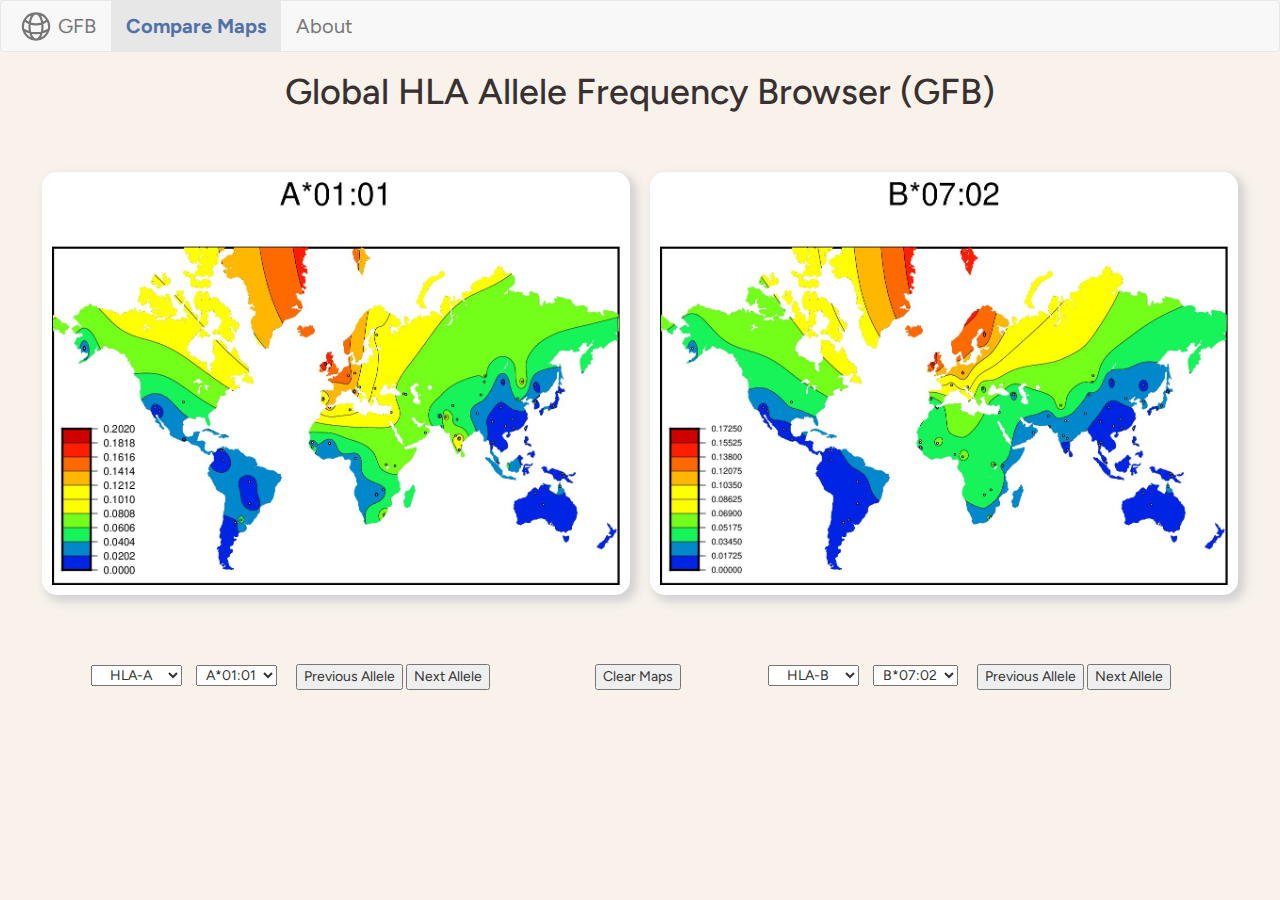
<file: webapp/index.html>
<!DOCTYPE html PUBLIC "-//W3C//DTD HTML 4.01 Transitional//EN" "http://www.w3.org/TR/html4/loose.dtd">
<html>
  <head>
    <title>Browser for Comparing Global HLA Allele Frequencies</title>
    <meta name="copyright" content="Livia Tran, Steven Mack 2025" />
    <meta
      name="description"
      content="Immunogenomics Data-Analysis Working Group browser allele frequency maps"
    />
    <meta name="robots" content="nofollow" />

	<link rel="stylesheet" href="https://maxcdn.bootstrapcdn.com/bootstrap/3.4.1/css/bootstrap.min.css">
  <link rel="stylesheet" href="www/styles.css"type="text/css" media="screen"/>    


	<script type="text/javascript" src="browse-maps.js"></script>
  </head>

  <body onLoad = 'importHTML();'>

    <nav class="navbar navbar-default">
      <div class="container-fluid">
        <div class="navbar-header">
        <a class="navbar-brand" href="#" style ="display:flex; align-items: center;">
          <svg xmlns="http://www.w3.org/2000/svg" fill="none" viewBox="0 0 24 24" stroke-width="1.5" stroke="currentColor"  width="40" height="35" class="size-6" style = "margin-right:2px;">
           <path stroke-linecap="round" stroke-linejoin="round" d="M12 21a9.004 9.004 0 0 0 8.716-6.747M12 21a9.004 9.004 0 0 1-8.716-6.747M12 21c2.485 0 4.5-4.03 4.5-9S14.485 3 12 3m0 18c-2.485 0-4.5-4.03-4.5-9S9.515 3 12 3m0 0a8.997 8.997 0 0 1 7.843 4.582M12 3a8.997 8.997 0 0 0-7.843 4.582m15.686 0A11.953 11.953 0 0 1 12 10.5c-2.998 0-5.74-1.1-7.843-2.918m15.686 0A8.959 8.959 0 0 1 21 12c0 .778-.099 1.533-.284 2.253m0 0A17.919 17.919 0 0 1 12 16.5c-3.162 0-6.133-.815-8.716-2.247m0 0A9.015 9.015 0 0 1 3 12c0-1.605.42-3.113 1.157-4.418" />
        </svg>GFB</a></a>
        </div>
        <ul class="nav navbar-nav">
          <li id="compareLink" class="active">
            <a href="javascript:void(0);" onclick="showPage('compare')">Compare Maps</a>
          </li>
          <li id="aboutLink">
            <a href="javascript:void(0);" onclick="showPage('about')">About</a>
          </li>
        </ul>
      </div>
      </nav>

  <div id ='compare' class="page">    
    <div class='header'>
      <h1 class = 'title'>Global HLA Allele Frequency Browser (GFB)</h1></span>

    <div class = 'primary-container'>
      <div id="primary" name="primary" class="primary">
        <div id = 'maps'>
          <div id="leftmap" name="leftmap" class="leftmap">
            <img id='left' src='images/a0101.jpg'>
          </div>
          <div id="rightmap" name="rightmap" class="rightmap">
            <img id='left' src='images/b0702.jpg'>
          </div>
        </div>
        
      <div id = 'dropdowns'>
        <div
          id="left-locus-combo"
          name="left-locus-combo"
          class="left-locus-combo"
        ></div>
        <div
          id="left-v2-allele"
          name="left-v2-allele"
          class="left-v2-allele"
        ></div>

        <div
          id="leftmovebuttonscontrol"
          name="leftmovebuttonscontrol"
          class="leftmovebuttonscontrol"
        >
          <input
            type="button"
            onclick="goBack(1);"
            class="movebutton"
            value="Previous Allele"
          />
          <input
            type="button"
            onclick="goForward(1);"
            class="movebutton"
            value="Next Allele"
          />
        </div>

        <div id="midcontrol" name="midcontrol" class="midcontrol">
          <div id = 'showButton'>
          </div>
          <div id="cancelButton">
            <input type='button' onclick='clearMaps();' value='Clear Maps' class='movebutton'/>
          </div>
        </div>

        <div
          id="right-locus-combo"
          name="right-locus-combo"
          class="right-locus-combo"
        ></div>
        <div
          id="right-v2-allele"
          name="right-v2-allele"
          class="right-v2-allele"
        ></div>
        
        <div
          id="rightmovebuttonscontrol"
          name="rightmovebuttonscontrol"
          class="rightmovebuttonscontrol"
        >
          <input
            type="button"
            value="Previous Allele"
            class="movebutton"
            onclick="goBack(2)"
          />
          <input
            type="button"
            value="Next Allele"
            class="movebutton"
            onclick="goForward(2)"
          />
        </div>
      </div>

        <div
          id="secondarycontrol"
          name="secondarycontrol"
          class="secondarycontrol"
        >
          <form name="systemselect" class="systemselect">
            <select name="system" onChange="switchSystem(this);">
              <option value="0">Select a System</option>
              <option value="HLA-combos.html" selected>
                HLA: Solberg Compilation
              </option>
            </select>
          </form>
        </div>
      </div>
    </div>
  </div>
</div>

  <div id="about" class="page" style="display: none;">
    <div class="about-container">
      <body>
        <div class="about-title">
          <h1>Global Frequency Browser (GFB)</h1>
          <h2>version 1.0.3 // June 2025</h2>
        </div>
        <div class="about-section-container">
          <div class="about-section">
            <p>
              This is a browser for the HLA allele-frequency data published by
              <a href="http://www.ncbi.nlm.nih.gov/pmc/articles/PMC2632948/"target="NewWindow">Solberg</a> et. al. and visualized as color allele frequency heat maps.
            </p>

            <p>
              Not every identified HLA locus or allele will be represented by a map. 
              No maps are available for alleles in the Solberg data compilation that were observed only in admixed or migrant populations.
            </p>

            <p>
              White dots on the maps represent indigenous populations included in the Solberg dataset.
            </p>

            <p>All maps were generated using the Searching Shared HLA Amino Acid Residue Prevalence (<a href="https://cran.r-project.org/web/packages/SSHAARP/index.html", target = "NewWindow">SSHAARP</a>) R package. </p>

            <p>
              Questions about the GFB can be directed to
              <b>livia.tran@ucsf.edu</b> or <b>steven.mack@ucsf.edu.</b>
            </p>
          </div>
        </div>
      </body>

    <iframe id="hiddenContent" width="2" height="2" class="hiddenContent">
    </iframe>

    <script type="text/javascript">
      var gaJsHost =
        "https:" == document.location.protocol ? "https://ssl." : "http://www.";
      document.write(
        unescape(
          "%3Cscript src='" +
            gaJsHost +
            "google-analytics.com/ga.js' type='text/javascript'%3E%3C/script%3E"
        )
      );
    </script>
    <script type="text/javascript">
      try {
        var pageTracker = _gat._getTracker("UA-13134104-1");
        pageTracker._trackPageview();
      } catch (err) {}
    </script>
  </body>
</html>
</file>
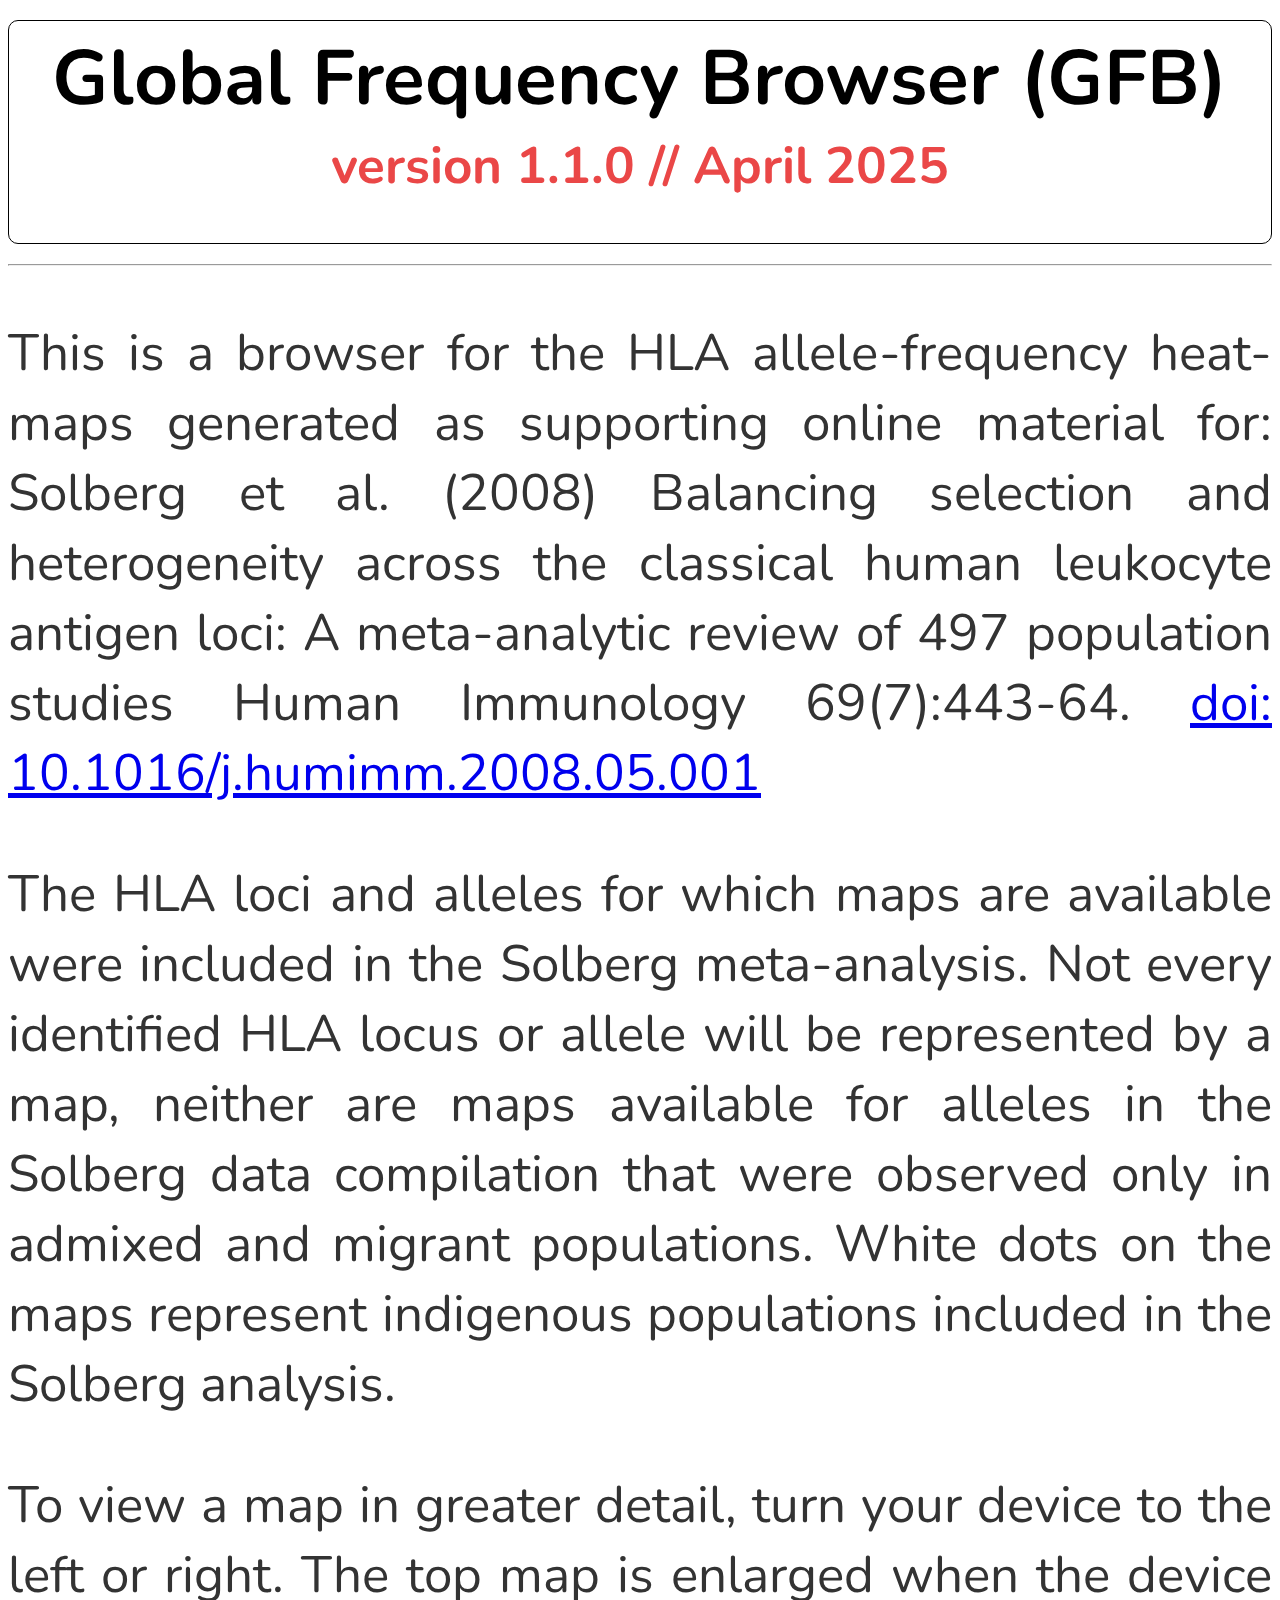
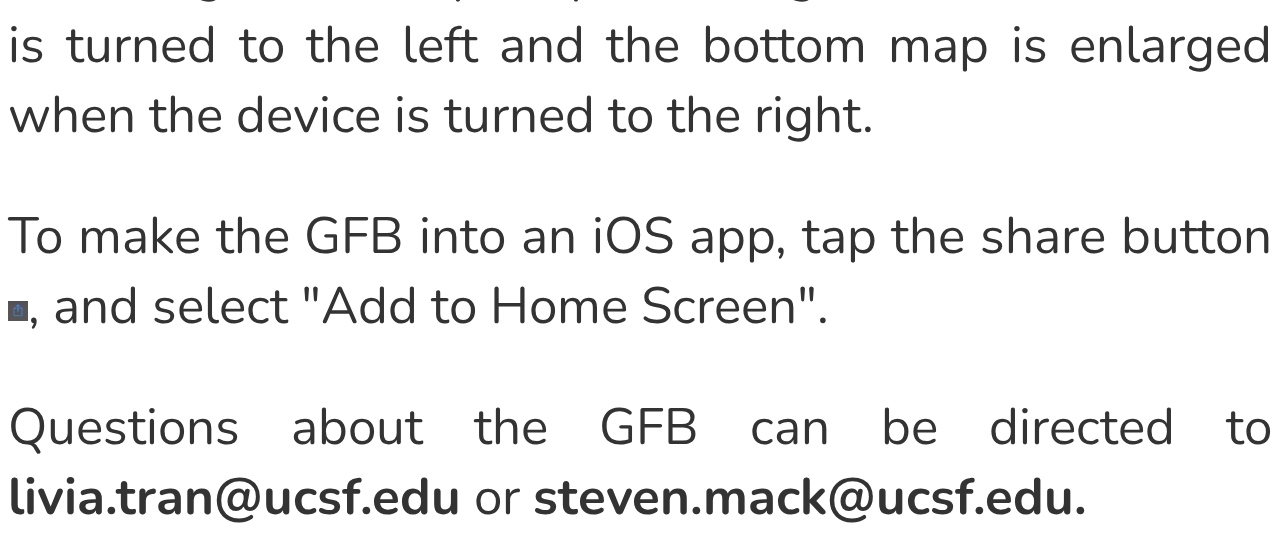
<file: mobileapp/about.html>
<!DOCTYPE html>
<html lang="en">

<head>
    <link rel="stylesheet" href="styles.css">
    <meta name="viewport" content="width=device-width, initial-scale=1.0, user-scalable=yes">
    <title>About the GFB</title>
</head>

<body>
    <div id='about'>
        <div id='container'>
            <h3> Global Frequency Browser (GFB)</h3>
            <h2> version 1.1.0 // April 2025 </h3>
        </div>

        <hr>
        <p>This is a browser for the HLA allele-frequency heat-maps generated as supporting online material for: 
            Solberg et al. (2008) Balancing selection and heterogeneity across the classical human leukocyte antigen
            loci: A meta-analytic review of 497 population studies Human Immunology 69(7):443-64. <a
            href="http://www.ncbi.nlm.nih.gov/pmc/articles/PMC2632948/" target="NewWindow">doi:
            10.1016/j.humimm.2008.05.001</a>
        </p>

        <p>The HLA loci and alleles for which maps are available were included in the Solberg meta-analysis. Not every
            identified HLA locus or allele will be represented by a map, neither are maps available for alleles in the
            Solberg data compilation that were observed only in admixed and migrant populations. White dots on the maps
            represent indigenous populations included in the Solberg analysis.</p>
        
        <p>To view a map in greater detail, turn your device to the left or right. The top map is enlarged when the device is turned to the left and the bottom map is enlarged when the device is turned to the right. </p>

        <p>To make the GFB into an iOS app, tap the share button <img src = 'share.png' width = '20px' style='vertical-align: middle;'>, and select "Add to Home Screen".</p>

        <p>Questions about the GFB can be directed to <b>livia.tran@ucsf.edu</b> or <b>steven.mack@ucsf.edu.</b></p>
    </div>
</body>

</html>
</file>
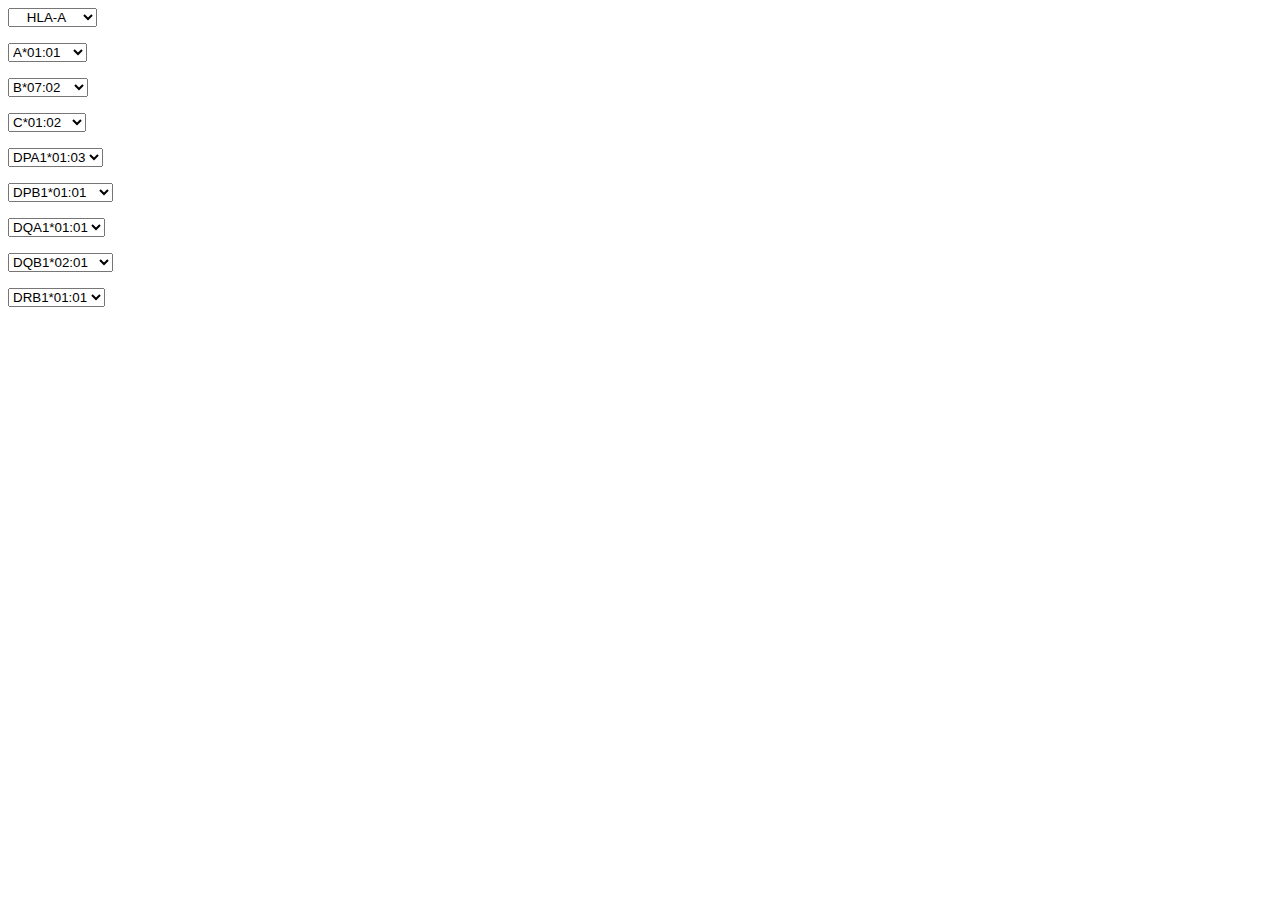
<file: webapp/HLA-combos.html>
<html>
  <head>
    <title>GFB Browser HLA Combos</title>
    <meta name="copyright" content="Livia Tran, Steven Mack 2025" />
    <meta name="robots" content="noindex,nofollow" />
  </head>
  <body>
    <span id="hla-loci" name="hla-loci">
      <form name="hlalocus" class="loadedcombo">
        <select
          name="locus"
          onChange="switchLocus(this);"
          style="text-align: center"
        >
          <option value="hla-a">HLA-A</option>
          <option value="hla-c">HLA-C</option>
          <option value="hla-b">HLA-B</option>
          <option value="hla-drb1">HLA-DRB1</option>
          <option value="hla-dqa1">HLA-DQA1</option>
          <option value="hla-dqb1">HLA-DQB1</option>
          <option value="hla-dpa1">HLA-DPA1</option>
          <option value="hla-dpb1">HLA-DPB1</option>
        </select>
      </form>
    </span>

    <span id="hla-a_v2">
      <form name="hla-a-allele" class="loadedcombo">
        <select name="allele" onChange="synchBox(this);">
          <option value="A*01:01" selected>A*01:01</option>
          <option value="A*01:02">A*01:02</option>
          <option value="A*01:03">A*01:03</option>
          <option value="A*01:06">A*01:06</option>
          <option value="A*02:01">A*02:01</option>
          <option value="A*02:02">A*02:02</option>
          <option value="A*02:03">A*02:03</option>
          <option value="A*02:04">A*02:04</option>
          <option value="A*02:05">A*02:05</option>
          <option value="A*02:06">A*02:06</option>
          <option value="A*02:07">A*02:07</option>
          <option value="A*02:08">A*02:08</option>
          <option value="A*02:10">A*02:10</option>
          <option value="A*02:11">A*02:11</option>
          <option value="A*02:12">A*02:12</option>
          <option value="A*02:13">A*02:13</option>
          <option value="A*02:14">A*02:14</option>
          <option value="A*02:16">A*02:16</option>
          <option value="A*02:17">A*02:17</option>
          <option value="A*02:18">A*02:18</option>
          <option value="A*02:19">A*02:19</option>
          <option value="A*02:20">A*02:20</option>
          <option value="A*02:21">A*02:21</option>
          <option value="A*02:22">A*02:22</option>
          <option value="A*02:24">A*02:24</option>
          <option value="A*02:25">A*02:25</option>
          <option value="A*02:26">A*02:26</option>
          <option value="A*02:27">A*02:27</option>
          <option value="A*02:28">A*02:28</option>
          <option value="A*02:30">A*02:30</option>
          <option value="A*02:33">A*02:33</option>
          <option value="A*02:34">A*02:34</option>
          <option value="A*02:36">A*02:36</option>
          <option value="A*02:37">A*02:37</option>
          <option value="A*02:38">A*02:38</option>
          <option value="A*02:40">A*02:40</option>
          <option value="A*02:42">A*02:42</option>
          <option value="A*02:44">A*02:44</option>
          <option value="A*02:45">A*02:45</option>
          <option value="A*02:46">A*02:46</option>
          <option value="A*02:49">A*02:49</option>
          <option value="A*02:51">A*02:51</option>
          <option value="A*02:54">A*02:54</option>
          <option value="A*02:55">A*02:55</option>
          <option value="A*02:58">A*02:58</option>
          <option value="A*02:60">A*02:60</option>
          <option value="A*03:01">A*03:01</option>
          <option value="A*03:02">A*03:02</option>
          <option value="A*03:05">A*03:05</option>
          <option value="A*03:07">A*03:07</option>
          <option value="A*03:08">A*03:08</option>
          <option value="A*03:10">A*03:10</option>
          <option value="A*03:12">A*03:12</option>
          <option value="A*11:01">A*11:01</option>
          <option value="A*11:02">A*11:02</option>
          <option value="A*11:03">A*11:03</option>
          <option value="A*11:04">A*11:04</option>
          <option value="A*11:06">A*11:06</option>
          <option value="A*11:10">A*11:10</option>
          <option value="A*11:12">A*11:12</option>
          <option value="A*11:13">A*11:13</option>
          <option value="A*23:01">A*23:01</option>
          <option value="A*23:02">A*23:02</option>
          <option value="A*23:03">A*23:03</option>
          <option value="A*23:04">A*23:04</option>
          <option value="A*23:05">A*23:05</option>
          <option value="A*23:09">A*23:09</option>
          <option value="A*24:02">A*24:02</option>
          <option value="A*24:03">A*24:03</option>
          <option value="A*24:04">A*24:04</option>
          <option value="A*24:05">A*24:05</option>
          <option value="A*24:06">A*24:06</option>
          <option value="A*24:07">A*24:07</option>
          <option value="A*24:08">A*24:08</option>
          <option value="A*24:10">A*24:10</option>
          <option value="A*24:13">A*24:13</option>
          <option value="A*24:14">A*24:14</option>
          <option value="A*24:15">A*24:15</option>
          <option value="A*24:17">A*24:17</option>
          <option value="A*24:18">A*24:18</option>
          <option value="A*24:20">A*24:20</option>
          <option value="A*24:21">A*24:21</option>
          <option value="A*24:22">A*24:22</option>
          <option value="A*24:23">A*24:23</option>
          <option value="A*24:24">A*24:24</option>
          <option value="A*24:25">A*24:25</option>
          <option value="A*24:27">A*24:27</option>
          <option value="A*24:28">A*24:28</option>
          <option value="A*24:29">A*24:29</option>
          <option value="A*24:31">A*24:31</option>
          <option value="A*24:35">A*24:35</option>
          <option value="A*24:46">A*24:46</option>
          <option value="A*25:01">A*25:01</option>
          <option value="A*25:02">A*25:02</option>
          <option value="A*26:01">A*26:01</option>
          <option value="A*26:02">A*26:02</option>
          <option value="A*26:03">A*26:03</option>
          <option value="A*26:04">A*26:04</option>
          <option value="A*26:05">A*26:05</option>
          <option value="A*26:06">A*26:06</option>
          <option value="A*26:07">A*26:07</option>
          <option value="A*26:08">A*26:08</option>
          <option value="A*26:09">A*26:09</option>
          <option value="A*26:10">A*26:10</option>
          <option value="A*26:11N">A*26:11N</option>
          <option value="A*26:12">A*26:12</option>
          <option value="A*26:14">A*26:14</option>
          <option value="A*26:16">A*26:16</option>
          <option value="A*26:18">A*26:18</option>
          <option value="A*29:01">A*29:01</option>
          <option value="A*29:02">A*29:02</option>
          <option value="A*29:03">A*29:03</option>
          <option value="A*29:04">A*29:04</option>
          <option value="A*30:01">A*30:01</option>
          <option value="A*30:02">A*30:02</option>
          <option value="A*30:03">A*30:03</option>
          <option value="A*30:04">A*30:04</option>
          <option value="A*30:06">A*30:06</option>
          <option value="A*30:07">A*30:07</option>
          <option value="A*30:08">A*30:08</option>
          <option value="A*30:09">A*30:09</option>
          <option value="A*30:10">A*30:10</option>
          <option value="A*30:11">A*30:11</option>
          <option value="A*30:12">A*30:12</option>
          <option value="A*31:01">A*31:01</option>
          <option value="A*31:02">A*31:02</option>
          <option value="A*31:03">A*31:03</option>
          <option value="A*31:04">A*31:04</option>
          <option value="A*31:05">A*31:05</option>
          <option value="A*31:06">A*31:06</option>
          <option value="A*31:08">A*31:08</option>
          <option value="A*32:01">A*32:01</option>
          <option value="A*32:02">A*32:02</option>
          <option value="A*32:03">A*32:03</option>
          <option value="A*32:04">A*32:04</option>
          <option value="A*32:05">A*32:05</option>
          <option value="A*32:06">A*32:06</option>
          <option value="A*33:01">A*33:01</option>
          <option value="A*33:03">A*33:03</option>
          <option value="A*33:04">A*33:04</option>
          <option value="A*33:05">A*33:05</option>
          <option value="A*34:01">A*34:01</option>
          <option value="A*34:02">A*34:02</option>
          <option value="A*34:03">A*34:03</option>
          <option value="A*36:01">A*36:01</option>
          <option value="A*43:01">A*43:01</option>
          <option value="A*66:01">A*66:01</option>
          <option value="A*66:02">A*66:02</option>
          <option value="A*66:03">A*66:03</option>
          <option value="A*68:01">A*68:01</option>
          <option value="A*68:02">A*68:02</option>
          <option value="A*68:03">A*68:03</option>
          <option value="A*68:04">A*68:04</option>
          <option value="A*68:05">A*68:05</option>
          <option value="A*68:06">A*68:06</option>
          <option value="A*68:08">A*68:08</option>
          <option value="A*68:12">A*68:12</option>
          <option value="A*68:15">A*68:15</option>
          <option value="A*68:17">A*68:17</option>
          <option value="A*69:01">A*69:01</option>
          <option value="A*74:01">A*74:01</option>
          <option value="A*74:03">A*74:03</option>
          <option value="A*74:09">A*74:09</option>
          <option value="A*74:11">A*74:11</option>
          <option value="A*80:01">A*80:01</option>
        </select>
      </form>
    </span>

    <span id="hla-b_v2">
      <form name="hla-b-allele" class="loadedcombo">
        <select name="allele" onChange="synchBox(this);">
          <option value="B*07:02">B*07:02</option>
          <option value="B*07:03">B*07:03</option>
          <option value="B*07:04">B*07:04</option>
          <option value="B*07:05">B*07:05</option>
          <option value="B*07:07">B*07:07</option>
          <option value="B*07:12">B*07:12</option>
          <option value="B*07:13">B*07:13</option>
          <option value="B*07:14">B*07:14</option>
          <option value="B*07:15">B*07:15</option>
          <option value="B*07:17">B*07:17</option>
          <option value="B*07:20">B*07:20</option>
          <option value="B*07:22">B*07:22</option>
          <option value="B*07:26">B*07:26</option>
          <option value="B*07:33">B*07:33</option>
          <option value="B*07:36">B*07:36</option>
          <option value="B*08:01">B*08:01</option>
          <option value="B*08:02">B*08:02</option>
          <option value="B*08:03">B*08:03</option>
          <option value="B*08:04">B*08:04</option>
          <option value="B*08:05">B*08:05</option>
          <option value="B*08:12">B*08:12</option>
          <option value="B*13:01">B*13:01</option>
          <option value="B*13:02">B*13:02</option>
          <option value="B*13:03">B*13:03</option>
          <option value="B*13:04">B*13:04</option>
          <option value="B*13:07N">B*13:07N</option>
          <option value="B*13:09">B*13:09</option>
          <option value="B*13:11">B*13:11</option>
          <option value="B*14:01">B*14:01</option>
          <option value="B*14:02">B*14:02</option>
          <option value="B*14:03">B*14:03</option>
          <option value="B*14:04">B*14:04</option>
          <option value="B*14:05">B*14:05</option>
          <option value="B*14:06">B*14:06</option>
          <option value="B*15:01">B*15:01</option>
          <option value="B*15:02">B*15:02</option>
          <option value="B*15:03">B*15:03</option>
          <option value="B*15:04">B*15:04</option>
          <option value="B*15:05">B*15:05</option>
          <option value="B*15:06">B*15:06</option>
          <option value="B*15:07">B*15:07</option>
          <option value="B*15:08">B*15:08</option>
          <option value="B*15:09">B*15:09</option>
          <option value="B*15:10">B*15:10</option>
          <option value="B*15:11">B*15:11</option>
          <option value="B*15:12">B*15:12</option>
          <option value="B*15:13">B*15:13</option>
          <option value="B*15:15">B*15:15</option>
          <option value="B*15:16">B*15:16</option>
          <option value="B*15:17">B*15:17</option>
          <option value="B*15:18">B*15:18</option>
          <option value="B*15:20">B*15:20</option>
          <option value="B*15:21">B*15:21</option>
          <option value="B*15:23">B*15:23</option>
          <option value="B*15:24">B*15:24</option>
          <option value="B*15:25">B*15:25</option>
          <option value="B*15:27">B*15:27</option>
          <option value="B*15:28">B*15:28</option>
          <option value="B*15:29">B*15:29</option>
          <option value="B*15:30">B*15:30</option>
          <option value="B*15:31">B*15:31</option>
          <option value="B*15:32">B*15:32</option>
          <option value="B*15:34">B*15:34</option>
          <option value="B*15:35">B*15:35</option>
          <option value="B*15:36">B*15:36</option>
          <option value="B*15:37">B*15:37</option>
          <option value="B*15:38">B*15:38</option>
          <option value="B*15:39">B*15:39</option>
          <option value="B*15:40">B*15:40</option>
          <option value="B*15:42">B*15:42</option>
          <option value="B*15:45">B*15:45</option>
          <option value="B*15:46">B*15:46</option>
          <option value="B*15:47">B*15:47</option>
          <option value="B*15:48">B*15:48</option>
          <option value="B*15:50">B*15:50</option>
          <option value="B*15:53">B*15:53</option>
          <option value="B*15:55">B*15:55</option>
          <option value="B*15:56">B*15:56</option>
          <option value="B*15:58">B*15:58</option>
          <option value="B*15:63">B*15:63</option>
          <option value="B*15:64">B*15:64</option>
          <option value="B*15:67">B*15:67</option>
          <option value="B*15:70">B*15:70</option>
          <option value="B*15:71">B*15:71</option>
          <option value="B*18:01">B*18:01</option>
          <option value="B*18:02">B*18:02</option>
          <option value="B*18:03">B*18:03</option>
          <option value="B*18:05">B*18:05</option>
          <option value="B*18:06">B*18:06</option>
          <option value="B*18:07">B*18:07</option>
          <option value="B*18:11">B*18:11</option>
          <option value="B*18:12">B*18:12</option>
          <option value="B*27:01">B*27:01</option>
          <option value="B*27:02">B*27:02</option>
          <option value="B*27:03">B*27:03</option>
          <option value="B*27:04">B*27:04</option>
          <option value="B*27:05">B*27:05</option>
          <option value="B*27:06">B*27:06</option>
          <option value="B*27:07">B*27:07</option>
          <option value="B*27:08">B*27:08</option>
          <option value="B*27:09">B*27:09</option>
          <option value="B*27:11">B*27:11</option>
          <option value="B*27:12">B*27:12</option>
          <option value="B*27:14">B*27:14</option>
          <option value="B*27:21">B*27:21</option>
          <option value="B*35:01">B*35:01</option>
          <option value="B*35:02">B*35:02</option>
          <option value="B*35:03">B*35:03</option>
          <option value="B*35:04">B*35:04</option>
          <option value="B*35:05">B*35:05</option>
          <option value="B*35:06">B*35:06</option>
          <option value="B*35:07">B*35:07</option>
          <option value="B*35:08">B*35:08</option>
          <option value="B*35:09">B*35:09</option>
          <option value="B*35:10">B*35:10</option>
          <option value="B*35:11">B*35:11</option>
          <option value="B*35:12">B*35:12</option>
          <option value="B*35:13">B*35:13</option>
          <option value="B*35:14">B*35:14</option>
          <option value="B*35:15">B*35:15</option>
          <option value="B*35:16">B*35:16</option>
          <option value="B*35:17">B*35:17</option>
          <option value="B*35:18">B*35:18</option>
          <option value="B*35:19">B*35:19</option>
          <option value="B*35:20">B*35:20</option>
          <option value="B*35:21">B*35:21</option>
          <option value="B*35:23">B*35:23</option>
          <option value="B*35:24">B*35:24</option>
          <option value="B*35:25">B*35:25</option>
          <option value="B*35:27">B*35:27</option>
          <option value="B*35:28">B*35:28</option>
          <option value="B*35:32">B*35:32</option>
          <option value="B*35:33">B*35:33</option>
          <option value="B*35:34">B*35:34</option>
          <option value="B*35:43">B*35:43</option>
          <option value="B*35:46">B*35:46</option>
          <option value="B*35:51">B*35:51</option>
          <option value="B*37:01">B*37:01</option>
          <option value="B*37:02">B*37:02</option>
          <option value="B*38:01">B*38:01</option>
          <option value="B*38:02">B*38:02</option>
          <option value="B*38:04">B*38:04</option>
          <option value="B*38:05">B*38:05</option>
          <option value="B*38:06">B*38:06</option>
          <option value="B*39:01">B*39:01</option>
          <option value="B*39:02">B*39:02</option>
          <option value="B*39:03">B*39:03</option>
          <option value="B*39:04">B*39:04</option>
          <option value="B*39:05">B*39:05</option>
          <option value="B*39:06">B*39:06</option>
          <option value="B*39:07">B*39:07</option>
          <option value="B*39:08">B*39:08</option>
          <option value="B*39:09">B*39:09</option>
          <option value="B*39:10">B*39:10</option>
          <option value="B*39:11">B*39:11</option>
          <option value="B*39:12">B*39:12</option>
          <option value="B*39:13">B*39:13</option>
          <option value="B*39:15">B*39:15</option>
          <option value="B*39:23">B*39:23</option>
          <option value="B*39:24">B*39:24</option>
          <option value="B*40:01">B*40:01</option>
          <option value="B*40:02">B*40:02</option>
          <option value="B*40:03">B*40:03</option>
          <option value="B*40:04">B*40:04</option>
          <option value="B*40:05">B*40:05</option>
          <option value="B*40:06">B*40:06</option>
          <option value="B*40:07">B*40:07</option>
          <option value="B*40:08">B*40:08</option>
          <option value="B*40:09">B*40:09</option>
          <option value="B*40:10">B*40:10</option>
          <option value="B*40:11">B*40:11</option>
          <option value="B*40:12">B*40:12</option>
          <option value="B*40:14">B*40:14</option>
          <option value="B*40:15">B*40:15</option>
          <option value="B*40:16">B*40:16</option>
          <option value="B*40:18">B*40:18</option>
          <option value="B*40:19">B*40:19</option>
          <option value="B*40:20">B*40:20</option>
          <option value="B*40:21">B*40:21</option>
          <option value="B*40:23">B*40:23</option>
          <option value="B*40:27">B*40:27</option>
          <option value="B*40:35">B*40:35</option>
          <option value="B*40:36">B*40:36</option>
          <option value="B*40:37">B*40:37</option>
          <option value="B*40:38">B*40:38</option>
          <option value="B*40:39">B*40:39</option>
          <option value="B*40:42">B*40:42</option>
          <option value="B*40:44">B*40:44</option>
          <option value="B*40:49">B*40:49</option>
          <option value="B*40:50">B*40:50</option>
          <option value="B*40:52">B*40:52</option>
          <option value="B*41:01">B*41:01</option>
          <option value="B*41:02">B*41:02</option>
          <option value="B*41:03">B*41:03</option>
          <option value="B*42:01">B*42:01</option>
          <option value="B*42:02">B*42:02</option>
          <option value="B*44:02">B*44:02</option>
          <option value="B*44:03">B*44:03</option>
          <option value="B*44:04">B*44:04</option>
          <option value="B*44:05">B*44:05</option>
          <option value="B*44:06">B*44:06</option>
          <option value="B*44:07">B*44:07</option>
          <option value="B*44:08">B*44:08</option>
          <option value="B*44:09">B*44:09</option>
          <option value="B*44:10">B*44:10</option>
          <option value="B*44:12">B*44:12</option>
          <option value="B*44:15">B*44:15</option>
          <option value="B*44:18">B*44:18</option>
          <option value="B*44:22">B*44:22</option>
          <option value="B*44:26">B*44:26</option>
          <option value="B*45:01">B*45:01</option>
          <option value="B*45:02">B*45:02</option>
          <option value="B*45:06">B*45:06</option>
          <option value="B*46:01">B*46:01</option>
          <option value="B*46:02">B*46:02</option>
          <option value="B*47:01">B*47:01</option>
          <option value="B*47:02">B*47:02</option>
          <option value="B*47:03">B*47:03</option>
          <option value="B*48:01">B*48:01</option>
          <option value="B*48:02">B*48:02</option>
          <option value="B*48:03">B*48:03</option>
          <option value="B*48:04">B*48:04</option>
          <option value="B*48:06">B*48:06</option>
          <option value="B*48:07">B*48:07</option>
          <option value="B*48:08">B*48:08</option>
          <option value="B*49:01">B*49:01</option>
          <option value="B*49:02">B*49:02</option>
          <option value="B*50:01">B*50:01</option>
          <option value="B*50:02">B*50:02</option>
          <option value="B*51:01">B*51:01</option>
          <option value="B*51:02">B*51:02</option>
          <option value="B*51:03">B*51:03</option>
          <option value="B*51:04">B*51:04</option>
          <option value="B*51:05">B*51:05</option>
          <option value="B*51:06">B*51:06</option>
          <option value="B*51:07">B*51:07</option>
          <option value="B*51:08">B*51:08</option>
          <option value="B*51:09">B*51:09</option>
          <option value="B*51:10">B*51:10</option>
          <option value="B*51:12">B*51:12</option>
          <option value="B*51:13">B*51:13</option>
          <option value="B*51:14">B*51:14</option>
          <option value="B*51:15">B*51:15</option>
          <option value="B*51:18">B*51:18</option>
          <option value="B*51:21">B*51:21</option>
          <option value="B*51:22">B*51:22</option>
          <option value="B*51:27N">B*51:27N</option>
          <option value="B*51:34">B*51:34</option>
          <option value="B*51:44N">B*51:44N</option>
          <option value="B*52:01">B*52:01</option>
          <option value="B*52:02">B*52:02</option>
          <option value="B*53:01">B*53:01</option>
          <option value="B*53:02">B*53:02</option>
          <option value="B*53:03">B*53:03</option>
          <option value="B*53:04">B*53:04</option>
          <option value="B*53:05">B*53:05</option>
          <option value="B*53:08">B*53:08</option>
          <option value="B*54:01">B*54:01</option>
          <option value="B*54:02">B*54:02</option>
          <option value="B*55:01">B*55:01</option>
          <option value="B*55:02">B*55:02</option>
          <option value="B*55:03">B*55:03</option>
          <option value="B*55:04">B*55:04</option>
          <option value="B*55:07">B*55:07</option>
          <option value="B*55:08">B*55:08</option>
          <option value="B*55:10">B*55:10</option>
          <option value="B*55:12">B*55:12</option>
          <option value="B*55:16">B*55:16</option>
          <option value="B*56:01">B*56:01</option>
          <option value="B*56:02">B*56:02</option>
          <option value="B*56:03">B*56:03</option>
          <option value="B*56:04">B*56:04</option>
          <option value="B*56:05">B*56:05</option>
          <option value="B*56:06">B*56:06</option>
          <option value="B*56:07">B*56:07</option>
          <option value="B*56:09">B*56:09</option>
          <option value="B*56:11">B*56:11</option>
          <option value="B*57:01">B*57:01</option>
          <option value="B*57:02">B*57:02</option>
          <option value="B*57:03">B*57:03</option>
          <option value="B*57:04">B*57:04</option>
          <option value="B*57:06">B*57:06</option>
          <option value="B*58:01">B*58:01</option>
          <option value="B*58:02">B*58:02</option>
          <option value="B*58:06">B*58:06</option>
          <option value="B*59:01">B*59:01</option>
          <option value="B*67:01">B*67:01</option>
          <option value="B*73:01">B*73:01</option>
          <option value="B*78:01">B*78:01</option>
          <option value="B*78:02">B*78:02</option>
          <option value="B*78:03">B*78:03</option>
          <option value="B*78:05">B*78:05</option>
          <option value="B*81:01">B*81:01</option>
          <option value="B*82:01">B*82:01</option>
          <option value="B*82:02">B*82:02</option>
        </select>
      </form>
    </span>

    <span id="hla-c_v2">
      <form name="hla-c-allele" class="loadedcombo">
        <select name="allele" onChange="synchBox(this);">
          <option value="C*01:02">C*01:02</option>
          <option value="C*01:03">C*01:03</option>
          <option value="C*01:04">C*01:04</option>
          <option value="C*01:06">C*01:06</option>
          <option value="C*02:02">C*02:02</option>
          <option value="C*02:03">C*02:03</option>
          <option value="C*02:04">C*02:04</option>
          <option value="C*02:10">C*02:10</option>
          <option value="C*03:02">C*03:02</option>
          <option value="C*03:03">C*03:03</option>
          <option value="C*03:04">C*03:04</option>
          <option value="C*03:05">C*03:05</option>
          <option value="C*03:06">C*03:06</option>
          <option value="C*03:07">C*03:07</option>
          <option value="C*03:08">C*03:08</option>
          <option value="C*03:09">C*03:09</option>
          <option value="C*03:10">C*03:10</option>
          <option value="C*03:13">C*03:13</option>
          <option value="C*03:15">C*03:15</option>
          <option value="C*03:16">C*03:16</option>
          <option value="C*03:307">C*03:307</option>
          <option value="C*04:01">C*04:01</option>
          <option value="C*04:03">C*04:03</option>
          <option value="C*04:04">C*04:04</option>
          <option value="C*04:06">C*04:06</option>
          <option value="C*04:07">C*04:07</option>
          <option value="C*04:10">C*04:10</option>
          <option value="C*05:01">C*05:01</option>
          <option value="C*05:04">C*05:04</option>
          <option value="C*05:09">C*05:09</option>
          <option value="C*06:02">C*06:02</option>
          <option value="C*06:03">C*06:03</option>
          <option value="C*06:04">C*06:04</option>
          <option value="C*06:06">C*06:06</option>
          <option value="C*06:08">C*06:08</option>
          <option value="C*06:09">C*06:09</option>
          <option value="C*07:01">C*07:01</option>
          <option value="C*07:02">C*07:02</option>
          <option value="C*07:03">C*07:03</option>
          <option value="C*07:04">C*07:04</option>
          <option value="C*07:05">C*07:05</option>
          <option value="C*07:07">C*07:07</option>
          <option value="C*07:08">C*07:08</option>
          <option value="C*07:10">C*07:10</option>
          <option value="C*07:13">C*07:13</option>
          <option value="C*07:14">C*07:14</option>
          <option value="C*07:17">C*07:17</option>
          <option value="C*07:29">C*07:29</option>
          <option value="C*08:01">C*08:01</option>
          <option value="C*08:02">C*08:02</option>
          <option value="C*08:03">C*08:03</option>
          <option value="C*08:04">C*08:04</option>
          <option value="C*08:05">C*08:05</option>
          <option value="C*08:06">C*08:06</option>
          <option value="C*08:13">C*08:13</option>
          <option value="C*12:02">C*12:02</option>
          <option value="C*12:03">C*12:03</option>
          <option value="C*12:04">C*12:04</option>
          <option value="C*12:05">C*12:05</option>
          <option value="C*12:07">C*12:07</option>
          <option value="C*14:02">C*14:02</option>
          <option value="C*14:03">C*14:03</option>
          <option value="C*14:04">C*14:04</option>
          <option value="C*15:02">C*15:02</option>
          <option value="C*15:03">C*15:03</option>
          <option value="C*15:04">C*15:04</option>
          <option value="C*15:05">C*15:05</option>
          <option value="C*15:07">C*15:07</option>
          <option value="C*15:08">C*15:08</option>
          <option value="C*15:09">C*15:09</option>
          <option value="C*16:01">C*16:01</option>
          <option value="C*16:02">C*16:02</option>
          <option value="C*16:04">C*16:04</option>
          <option value="C*16:08">C*16:08</option>
          <option value="C*17:01">C*17:01</option>
          <option value="C*17:04">C*17:04</option>
          <option value="C*18:01">C*18:01</option>
        </select>
      </form>
    </span>

    <span id="hla-dpa1_v2">
      <form name="hla-dpa1-allele" class="loadedcombo">
        <select name="allele" onChange="synchBox(this);">
          <option value="DPA1*01:03">DPA1*01:03</option>
          <option value="DPA1*01:04">DPA1*01:04</option>
          <option value="DPA1*01:05">DPA1*01:05</option>
          <option value="DPA1*02:01">DPA1*02:01</option>
          <option value="DPA1*02:02">DPA1*02:02</option>
          <option value="DPA1*02:03">DPA1*02:03</option>
          <option value="DPA1*03:01">DPA1*03:01</option>
          <option value="DPA1*03:02">DPA1*03:02</option>
          <option value="DPA1*04:01">DPA1*04:01</option>
        </select>
      </form>
    </span>

    <span id="hla-dpb1_v2">
      <form name="hla-dpb1-allele" class="loadedcombo">
        <select name="allele" onChange="synchBox(this);">
          <option value="DPB1*01:01">DPB1*01:01</option>
          <option value="DPB1*02:01">DPB1*02:01</option>
          <option value="DPB1*02:02">DPB1*02:02</option>
          <option value="DPB1*03:01">DPB1*03:01</option>
          <option value="DPB1*04:01">DPB1*04:01</option>
          <option value="DPB1*04:02">DPB1*04:02</option>
          <option value="DPB1*05:01">DPB1*05:01</option>
          <option value="DPB1*06:01">DPB1*06:01</option>
          <option value="DPB1*08:01">DPB1*08:01</option>
          <option value="DPB1*09:01">DPB1*09:01</option>
          <option value="DPB1*10:01">DPB1*10:01</option>
          <option value="DPB1*11:01">DPB1*11:01</option>
          <option value="DPB1*13:01">DPB1*13:01</option>
          <option value="DPB1*14:01">DPB1*14:01</option>
          <option value="DPB1*15:01">DPB1*15:01</option>
          <option value="DPB1*16:01">DPB1*16:01</option>
          <option value="DPB1*17:01">DPB1*17:01</option>
          <option value="DPB1*18:01">DPB1*18:01</option>
          <option value="DPB1*19:01">DPB1*19:01</option>
          <option value="DPB1*20:01">DPB1*20:01</option>
          <option value="DPB1*21:01">DPB1*21:01</option>
          <option value="DPB1*22:01">DPB1*22:01</option>
          <option value="DPB1*24:01">DPB1*24:01</option>
          <option value="DPB1*25:01">DPB1*25:01</option>
          <option value="DPB1*26:01">DPB1*26:01</option>
          <option value="DPB1*27:01">DPB1*27:01</option>
          <option value="DPB1*28:01">DPB1*28:01</option>
          <option value="DPB1*29:01">DPB1*29:01</option>
          <option value="DPB1*30:01">DPB1*30:01</option>
          <option value="DPB1*31:01">DPB1*31:01</option>
          <option value="DPB1*32:01">DPB1*32:01</option>
          <option value="DPB1*33:01">DPB1*33:01</option>
          <option value="DPB1*34:01">DPB1*34:01</option>
          <option value="DPB1*35:01">DPB1*35:01</option>
          <option value="DPB1*36:01">DPB1*36:01</option>
          <option value="DPB1*37:01">DPB1*37:01</option>
          <option value="DPB1*38:01">DPB1*38:01</option>
          <option value="DPB1*40:01">DPB1*40:01</option>
          <option value="DPB1*41:01">DPB1*41:01</option>
          <option value="DPB1*44:01">DPB1*44:01</option>
          <option value="DPB1*45:01">DPB1*45:01</option>
          <option value="DPB1*46:01">DPB1*46:01</option>
          <option value="DPB1*47:01">DPB1*47:01</option>
          <option value="DPB1*50:01">DPB1*50:01</option>
          <option value="DPB1*52:01">DPB1*52:01</option>
          <option value="DPB1*55:01">DPB1*55:01</option>
          <option value="DPB1*56:01">DPB1*56:01</option>
          <option value="DPB1*59:01">DPB1*59:01</option>
          <option value="DPB1*60:01">DPB1*60:01</option>
          <option value="DPB1*61:01N">DPB1*61:01N</option>
          <option value="DPB1*63:01">DPB1*63:01</option>
          <option value="DPB1*65:01">DPB1*65:01</option>
          <option value="DPB1*66:01">DPB1*66:01</option>
          <option value="DPB1*67:01">DPB1*67:01</option>
          <option value="DPB1*68:01">DPB1*68:01</option>
          <option value="DPB1*69:01">DPB1*69:01</option>
          <option value="DPB1*70:01">DPB1*70:01</option>
          <option value="DPB1*72:01">DPB1*72:01</option>
          <option value="DPB1*75:01">DPB1*75:01</option>
          <option value="DPB1*77:01">DPB1*77:01</option>
          <option value="DPB1*79:01">DPB1*79:01</option>
          <option value="DPB1*80:01">DPB1*80:01</option>
          <option value="DPB1*81:01">DPB1*81:01</option>
          <option value="DPB1*87:01">DPB1*87:01</option>
          <option value="DPB1*88:01">DPB1*88:01</option>
          <option value="DPB1*93:01">DPB1*93:01</option>
          <option value="DPB1*111:01">DPB1*111:01</option>
        </select>
      </form>
    </span>

    <span id="hla-dqa1_v2">
      <form name="hla-dqa1-allele" class="loadedcombo">
        <select name="allele" onChange="synchBox(this);">
          <option value="DQA1*01:01">DQA1*01:01</option>
          <option value="DQA1*01:02">DQA1*01:02</option>
          <option value="DQA1*01:03">DQA1*01:03</option>
          <option value="DQA1*02:01">DQA1*02:01</option>
          <option value="DQA1*03:01">DQA1*03:01</option>
          <option value="DQA1*04:01">DQA1*04:01</option>
          <option value="DQA1*05:01">DQA1*05:01</option>
          <option value="DQA1*06:01">DQA1*06:01</option>
        </select>
      </form>
    </span>

    <span id="hla-dqb1_v2">
      <form name="hla-dqb1-allele" class="loadedcombo">
        <select name="allele" onChange="synchBox(this);">
          <option value="DQB1*02:01">DQB1*02:01</option>
          <option value="DQB1*02:180">DQB1*02:180</option>
          <option value="DQB1*03:01">DQB1*03:01</option>
          <option value="DQB1*03:02">DQB1*03:02</option>
          <option value="DQB1*03:03">DQB1*03:03</option>
          <option value="DQB1*03:04">DQB1*03:04</option>
          <option value="DQB1*03:05">DQB1*03:05</option>
          <option value="DQB1*03:06">DQB1*03:06</option>
          <option value="DQB1*03:10">DQB1*03:10</option>
          <option value="DQB1*03:12">DQB1*03:12</option>
          <option value="DQB1*04:01">DQB1*04:01</option>
          <option value="DQB1*04:02">DQB1*04:02</option>
          <option value="DQB1*05:01">DQB1*05:01</option>
          <option value="DQB1*05:02">DQB1*05:02</option>
          <option value="DQB1*05:03">DQB1*05:03</option>
          <option value="DQB1*05:04">DQB1*05:04</option>
          <option value="DQB1*06:01">DQB1*06:01</option>
          <option value="DQB1*06:02">DQB1*06:02</option>
          <option value="DQB1*06:03">DQB1*06:03</option>
          <option value="DQB1*06:04">DQB1*06:04</option>
          <option value="DQB1*06:05">DQB1*06:05</option>
          <option value="DQB1*06:06">DQB1*06:06</option>
          <option value="DQB1*06:07">DQB1*06:07</option>
          <option value="DQB1*06:08">DQB1*06:08</option>
          <option value="DQB1*06:10">DQB1*06:10</option>
          <option value="DQB1*06:13">DQB1*06:13</option>
          <option value="DQB1*06:14">DQB1*06:14</option>
          <option value="DQB1*06:15">DQB1*06:15</option>
          <option value="DQB1*06:17">DQB1*06:17</option>
          <option value="DQB1*06:19">DQB1*06:19</option>
        </select>
      </form>
    </span>

    <span id="hla-drb1_v2">
      <form name="hla-drb1-allele" class="loadedcombo">
        <select name="allele" onChange="synchBox(this);">
          <option value="DRB1*01:01">DRB1*01:01</option>
          <option value="DRB1*01:02">DRB1*01:02</option>
          <option value="DRB1*01:03">DRB1*01:03</option>
          <option value="DRB1*01:04">DRB1*01:04</option>
          <option value="DRB1*01:06">DRB1*01:06</option>
          <option value="DRB1*01:08">DRB1*01:08</option>
          <option value="DRB1*03:01">DRB1*03:01</option>
          <option value="DRB1*03:02">DRB1*03:02</option>
          <option value="DRB1*03:03">DRB1*03:03</option>
          <option value="DRB1*03:04">DRB1*03:04</option>
          <option value="DRB1*03:05">DRB1*03:05</option>
          <option value="DRB1*03:06">DRB1*03:06</option>
          <option value="DRB1*03:07">DRB1*03:07</option>
          <option value="DRB1*03:08">DRB1*03:08</option>
          <option value="DRB1*03:09">DRB1*03:09</option>
          <option value="DRB1*03:11">DRB1*03:11</option>
          <option value="DRB1*03:12">DRB1*03:12</option>
          <option value="DRB1*03:15">DRB1*03:15</option>
          <option value="DRB1*03:16">DRB1*03:16</option>
          <option value="DRB1*03:17">DRB1*03:17</option>
          <option value="DRB1*03:21">DRB1*03:21</option>
          <option value="DRB1*04:01">DRB1*04:01</option>
          <option value="DRB1*04:02">DRB1*04:02</option>
          <option value="DRB1*04:03">DRB1*04:03</option>
          <option value="DRB1*04:04">DRB1*04:04</option>
          <option value="DRB1*04:05">DRB1*04:05</option>
          <option value="DRB1*04:06">DRB1*04:06</option>
          <option value="DRB1*04:07">DRB1*04:07</option>
          <option value="DRB1*04:08">DRB1*04:08</option>
          <option value="DRB1*04:09">DRB1*04:09</option>
          <option value="DRB1*04:10">DRB1*04:10</option>
          <option value="DRB1*04:11">DRB1*04:11</option>
          <option value="DRB1*04:12">DRB1*04:12</option>
          <option value="DRB1*04:13">DRB1*04:13</option>
          <option value="DRB1*04:14">DRB1*04:14</option>
          <option value="DRB1*04:15">DRB1*04:15</option>
          <option value="DRB1*04:16">DRB1*04:16</option>
          <option value="DRB1*04:17">DRB1*04:17</option>
          <option value="DRB1*04:19">DRB1*04:19</option>
          <option value="DRB1*04:20">DRB1*04:20</option>
          <option value="DRB1*04:21">DRB1*04:21</option>
          <option value="DRB1*04:23">DRB1*04:23</option>
          <option value="DRB1*04:24">DRB1*04:24</option>
          <option value="DRB1*04:25">DRB1*04:25</option>
          <option value="DRB1*04:28">DRB1*04:28</option>
          <option value="DRB1*04:32">DRB1*04:32</option>
          <option value="DRB1*04:34">DRB1*04:34</option>
          <option value="DRB1*04:36">DRB1*04:36</option>
          <option value="DRB1*04:38">DRB1*04:38</option>
          <option value="DRB1*04:41">DRB1*04:41</option>
          <option value="DRB1*04:42">DRB1*04:42</option>
          <option value="DRB1*04:51">DRB1*04:51</option>
          <option value="DRB1*07:01">DRB1*07:01</option>
          <option value="DRB1*07:03">DRB1*07:03</option>
          <option value="DRB1*07:04">DRB1*07:04</option>
          <option value="DRB1*07:05">DRB1*07:05</option>
          <option value="DRB1*07:07">DRB1*07:07</option>
          <option value="DRB1*07:08">DRB1*07:08</option>
          <option value="DRB1*08:01">DRB1*08:01</option>
          <option value="DRB1*08:02">DRB1*08:02</option>
          <option value="DRB1*08:03">DRB1*08:03</option>
          <option value="DRB1*08:04">DRB1*08:04</option>
          <option value="DRB1*08:05">DRB1*08:05</option>
          <option value="DRB1*08:06">DRB1*08:06</option>
          <option value="DRB1*08:07">DRB1*08:07</option>
          <option value="DRB1*08:08">DRB1*08:08</option>
          <option value="DRB1*08:09">DRB1*08:09</option>
          <option value="DRB1*08:10">DRB1*08:10</option>
          <option value="DRB1*08:11">DRB1*08:11</option>
          <option value="DRB1*08:12">DRB1*08:12</option>
          <option value="DRB1*08:14">DRB1*08:14</option>
          <option value="DRB1*08:15">DRB1*08:15</option>
          <option value="DRB1*08:18">DRB1*08:18</option>
          <option value="DRB1*08:19">DRB1*08:19</option>
          <option value="DRB1*09:01">DRB1*09:01</option>
          <option value="DRB1*09:02">DRB1*09:02</option>
          <option value="DRB1*09:03">DRB1*09:03</option>
          <option value="DRB1*10:01">DRB1*10:01</option>
          <option value="DRB1*11:01">DRB1*11:01</option>
          <option value="DRB1*11:02">DRB1*11:02</option>
          <option value="DRB1*11:03">DRB1*11:03</option>
          <option value="DRB1*11:04">DRB1*11:04</option>
          <option value="DRB1*11:05">DRB1*11:05</option>
          <option value="DRB1*11:06">DRB1*11:06</option>
          <option value="DRB1*11:07">DRB1*11:07</option>
          <option value="DRB1*11:08">DRB1*11:08</option>
          <option value="DRB1*11:09">DRB1*11:09</option>
          <option value="DRB1*11:10">DRB1*11:10</option>
          <option value="DRB1*11:11">DRB1*11:11</option>
          <option value="DRB1*11:12">DRB1*11:12</option>
          <option value="DRB1*11:13">DRB1*11:13</option>
          <option value="DRB1*11:14">DRB1*11:14</option>
          <option value="DRB1*11:15">DRB1*11:15</option>
          <option value="DRB1*11:16">DRB1*11:16</option>
          <option value="DRB1*11:17">DRB1*11:17</option>
          <option value="DRB1*11:18">DRB1*11:18</option>
          <option value="DRB1*11:19">DRB1*11:19</option>
          <option value="DRB1*11:22">DRB1*11:22</option>
          <option value="DRB1*11:23">DRB1*11:23</option>
          <option value="DRB1*11:26">DRB1*11:26</option>
          <option value="DRB1*11:27">DRB1*11:27</option>
          <option value="DRB1*11:28">DRB1*11:28</option>
          <option value="DRB1*11:29">DRB1*11:29</option>
          <option value="DRB1*11:30">DRB1*11:30</option>
          <option value="DRB1*11:32">DRB1*11:32</option>
          <option value="DRB1*11:33">DRB1*11:33</option>
          <option value="DRB1*11:37">DRB1*11:37</option>
          <option value="DRB1*11:39">DRB1*11:39</option>
          <option value="DRB1*11:40">DRB1*11:40</option>
          <option value="DRB1*12:01">DRB1*12:01</option>
          <option value="DRB1*12:02">DRB1*12:02</option>
          <option value="DRB1*12:04">DRB1*12:04</option>
          <option value="DRB1*12:05">DRB1*12:05</option>
          <option value="DRB1*12:09">DRB1*12:09</option>
          <option value="DRB1*13:01">DRB1*13:01</option>
          <option value="DRB1*13:02">DRB1*13:02</option>
          <option value="DRB1*13:03">DRB1*13:03</option>
          <option value="DRB1*13:04">DRB1*13:04</option>
          <option value="DRB1*13:05">DRB1*13:05</option>
          <option value="DRB1*13:06">DRB1*13:06</option>
          <option value="DRB1*13:07">DRB1*13:07</option>
          <option value="DRB1*13:08">DRB1*13:08</option>
          <option value="DRB1*13:09">DRB1*13:09</option>
          <option value="DRB1*13:10">DRB1*13:10</option>
          <option value="DRB1*13:11">DRB1*13:11</option>
          <option value="DRB1*13:12">DRB1*13:12</option>
          <option value="DRB1*13:13">DRB1*13:13</option>
          <option value="DRB1*13:14">DRB1*13:14</option>
          <option value="DRB1*13:15">DRB1*13:15</option>
          <option value="DRB1*13:16">DRB1*13:16</option>
          <option value="DRB1*13:17">DRB1*13:17</option>
          <option value="DRB1*13:19">DRB1*13:19</option>
          <option value="DRB1*13:20">DRB1*13:20</option>
          <option value="DRB1*13:21">DRB1*13:21</option>
          <option value="DRB1*13:22">DRB1*13:22</option>
          <option value="DRB1*13:23">DRB1*13:23</option>
          <option value="DRB1*13:25">DRB1*13:25</option>
          <option value="DRB1*13:27">DRB1*13:27</option>
          <option value="DRB1*13:28">DRB1*13:28</option>
          <option value="DRB1*13:31">DRB1*13:31</option>
          <option value="DRB1*13:34">DRB1*13:34</option>
          <option value="DRB1*13:36">DRB1*13:36</option>
          <option value="DRB1*13:37">DRB1*13:37</option>
          <option value="DRB1*13:39">DRB1*13:39</option>
          <option value="DRB1*13:63">DRB1*13:63</option>
          <option value="DRB1*14:01">DRB1*14:01</option>
          <option value="DRB1*14:02">DRB1*14:02</option>
          <option value="DRB1*14:03">DRB1*14:03</option>
          <option value="DRB1*14:04">DRB1*14:04</option>
          <option value="DRB1*14:05">DRB1*14:05</option>
          <option value="DRB1*14:06">DRB1*14:06</option>
          <option value="DRB1*14:07">DRB1*14:07</option>
          <option value="DRB1*14:08">DRB1*14:08</option>
          <option value="DRB1*14:09">DRB1*14:09</option>
          <option value="DRB1*14:10">DRB1*14:10</option>
          <option value="DRB1*14:11">DRB1*14:11</option>
          <option value="DRB1*14:12">DRB1*14:12</option>
          <option value="DRB1*14:13">DRB1*14:13</option>
          <option value="DRB1*14:14">DRB1*14:14</option>
          <option value="DRB1*14:15">DRB1*14:15</option>
          <option value="DRB1*14:16">DRB1*14:16</option>
          <option value="DRB1*14:17">DRB1*14:17</option>
          <option value="DRB1*14:18">DRB1*14:18</option>
          <option value="DRB1*14:19">DRB1*14:19</option>
          <option value="DRB1*14:21">DRB1*14:21</option>
          <option value="DRB1*14:22">DRB1*14:22</option>
          <option value="DRB1*14:23">DRB1*14:23</option>
          <option value="DRB1*14:24">DRB1*14:24</option>
          <option value="DRB1*14:25">DRB1*14:25</option>
          <option value="DRB1*14:27">DRB1*14:27</option>
          <option value="DRB1*14:30">DRB1*14:30</option>
          <option value="DRB1*14:33">DRB1*14:33</option>
          <option value="DRB1*14:34">DRB1*14:34</option>
          <option value="DRB1*14:44">DRB1*14:44</option>
          <option value="DRB1*14:48">DRB1*14:48</option>
          <option value="DRB1*15:01">DRB1*15:01</option>
          <option value="DRB1*15:02">DRB1*15:02</option>
          <option value="DRB1*15:03">DRB1*15:03</option>
          <option value="DRB1*15:04">DRB1*15:04</option>
          <option value="DRB1*15:05">DRB1*15:05</option>
          <option value="DRB1*15:07">DRB1*15:07</option>
          <option value="DRB1*15:11">DRB1*15:11</option>
          <option value="DRB1*15:12">DRB1*15:12</option>
          <option value="DRB1*16:01">DRB1*16:01</option>
          <option value="DRB1*16:02">DRB1*16:02</option>
          <option value="DRB1*16:03">DRB1*16:03</option>
          <option value="DRB1*16:04">DRB1*16:04</option>
          <option value="DRB1*16:05">DRB1*16:05</option>
          <option value="DRB1*16:07">DRB1*16:07</option>
        </select>
      </form>
    </span>
  </body>
</html>
</file>
<file: mobileapp/styles.css>
@import url('https://fonts.googleapis.com/css2?family=Nunito:wght@300;400;600;700&display=swap');


#aboutWindow {
    text-align: center;
    margin-top: 30px;
    font-family: 'Nunito', sans-serif;
    font-size: 4vw; 
}

.outerImage{
    display: flex;
    align-items: center; 
}

h3 {
    font-size: 6vw; 
    font-weight: bold;
    margin-bottom: 0px;
    margin-top: 5px;
    text-align: center;
}

h2 {
    font-size: 4vw; 
    font-weight: bold;
    color: #ea4747;
    margin-top: 0px;
    text-align: center;
}

p {
    font-size: 4vw;
    color: #333;
    margin-bottom: 15px;
}

#container {
    border-radius: 10px;
    border: 1px solid black;
    margin-bottom: 20px;
    margin-top: 20px;
}

hr {
    color: #ea4747;
}

#about {
    font-family: 'Nunito', sans-serif;
    text-align: justify;
}
</file>
<file: webapp/www/styles.css>
@import url('https://fonts.googleapis.com/css2?family=Figtree:ital,wght@0,300..900;1,300..900&display=swap');

body {
    font-family: 'Figtree', sans-serif;
    background-color: #f8f2eb;
}

/* navbar */

.navbar *{
    font-size: 20px;
}

.navbar-nav > li.active > a {
    color: #5072A7 !important;
    font-weight: bold;
  }

/* title styles */
.title, .subtitle {
    text-align: center;
}

.title {
    color: #393030;
    margin-bottom: -50px;
}

.subtitle {
    margin-top: 0px;
}

/* Primary Layout */
a{ 
    color:#5072A7;
}

.primary-container{
    display: flex;
    width: 100%;
    justify-content: center;
    align-items: center;
}

.primary {
    width: 95%;
    margin-top: 100px;
}

#dropdowns {
    display: flex;
    justify-content: center;
}

/* maps container */
#maps {
    margin-bottom: 50px; 
    display: flex;
    padding: 10px;
    width: fit-content;
    height: auto;
    align-items: center;
    gap: 20px;
    flex-wrap: wrap;
}

/* Map Sections */
.leftmap, .rightmap {
    padding: 10px;
    background-color: white;
    border-radius: 15px;
    box-shadow: 5px 5px 10px 2px lightgrey;
    flex: 1 1 500px;
}

#left, #right {
    width: 100%;
    height: auto;
    display: block;
    object-fit: contain;
    transition: opacity 0.5s ease-out;
}

/* Left Controls */
.left-locus-combo,
.right-locus-combo {
    width: 105px;
}

.left-v2-allele,
.right-v2-allele{
    width: auto;
    height: 40px;
}

/* align text inside drop downs for locus and allele */ 
select[name="locus"],
select[name="allele"] {
  text-align: center;
  text-align-last: center;
}

/* Move Buttons */
.leftmovebuttonscontrol,
.rightmovebuttonscontrol {
    float: left;
    width: 231px;
    height: 40px;
    text-align: center;
}

.movebutton {
    position: relative;
    top: 9px;
    text-align: center;
}


/* Mid Controls */
.midcontrol {
    width: 260px;
    height: 40px;
    display: flex;
    justify-content: center;
}

/* Hidden Elements */
.hiddenbutton {
    visibility: hidden;
    width: 0px;
}

.hiddenContent {
    position: absolute;
    visibility: hidden;
}

/* Secondary Control */
.secondarycontrol {
    float: left;
    overflow: hidden;
    width: 1202px;
    height: 40px;
}

.aboutcontrol {
    float: left;
    width: 100px;
    height: 40px;
    text-align: center;
}

/* Miscellaneous */
.loadedcombo {
    padding-top: 10px;
}

.spacer {
    float: left;
    width: 1302px;
    height: 5px;
}

.systemselect {
    position: relative;
    top: 9px;
    left: 6px;
    visibility: hidden;
}

/* Wrapper */
.wrapper {
    position: absolute;
    width: 640px;
}
height: 420px;

.mid-align-image {
    /* Image Alignment */
    vertical-align: middle;
}

.banner {
    /* Banner Section */
    float: left;
    width: 640px;
    height: 100px;
}

.headtitle {
    /* Header Title */
    position: relative;
    top: 20px;
    left: 5px;
    float: right;
    width: 460px;
    height: 50px;
    vertical-align: middle;
}

/* Decorative Elements */
.line {
    float: left;
    width: 640px;
    height: 2px;
    background: blue;
}

.break {
    float: left;
    width: 640px;
    height: 10px;
}

/* Text Sections */
.text,
.intro,
.descr {
    float: left;
    width: 640px;
}

.text {
    height: 300px;
}

.intro {
    height: 30px;
}

.descr {
    height: 195px;
}


/* about section */

.about-title {
    text-align: center;
    margin-bottom: 35px;
    margin-top: 50px;
}

.about-section-container {
    display: flex;
    justify-content: center;
}

.about-section {
    width: 45%;
    height: 80vh;
}

/* make navbar this color also */ 
.about-title h2 {
    color:#5072A7;
}
.about-section p {
    font-size: 25px;
    margin: 30px;
    text-align: justify;
}
</file>
